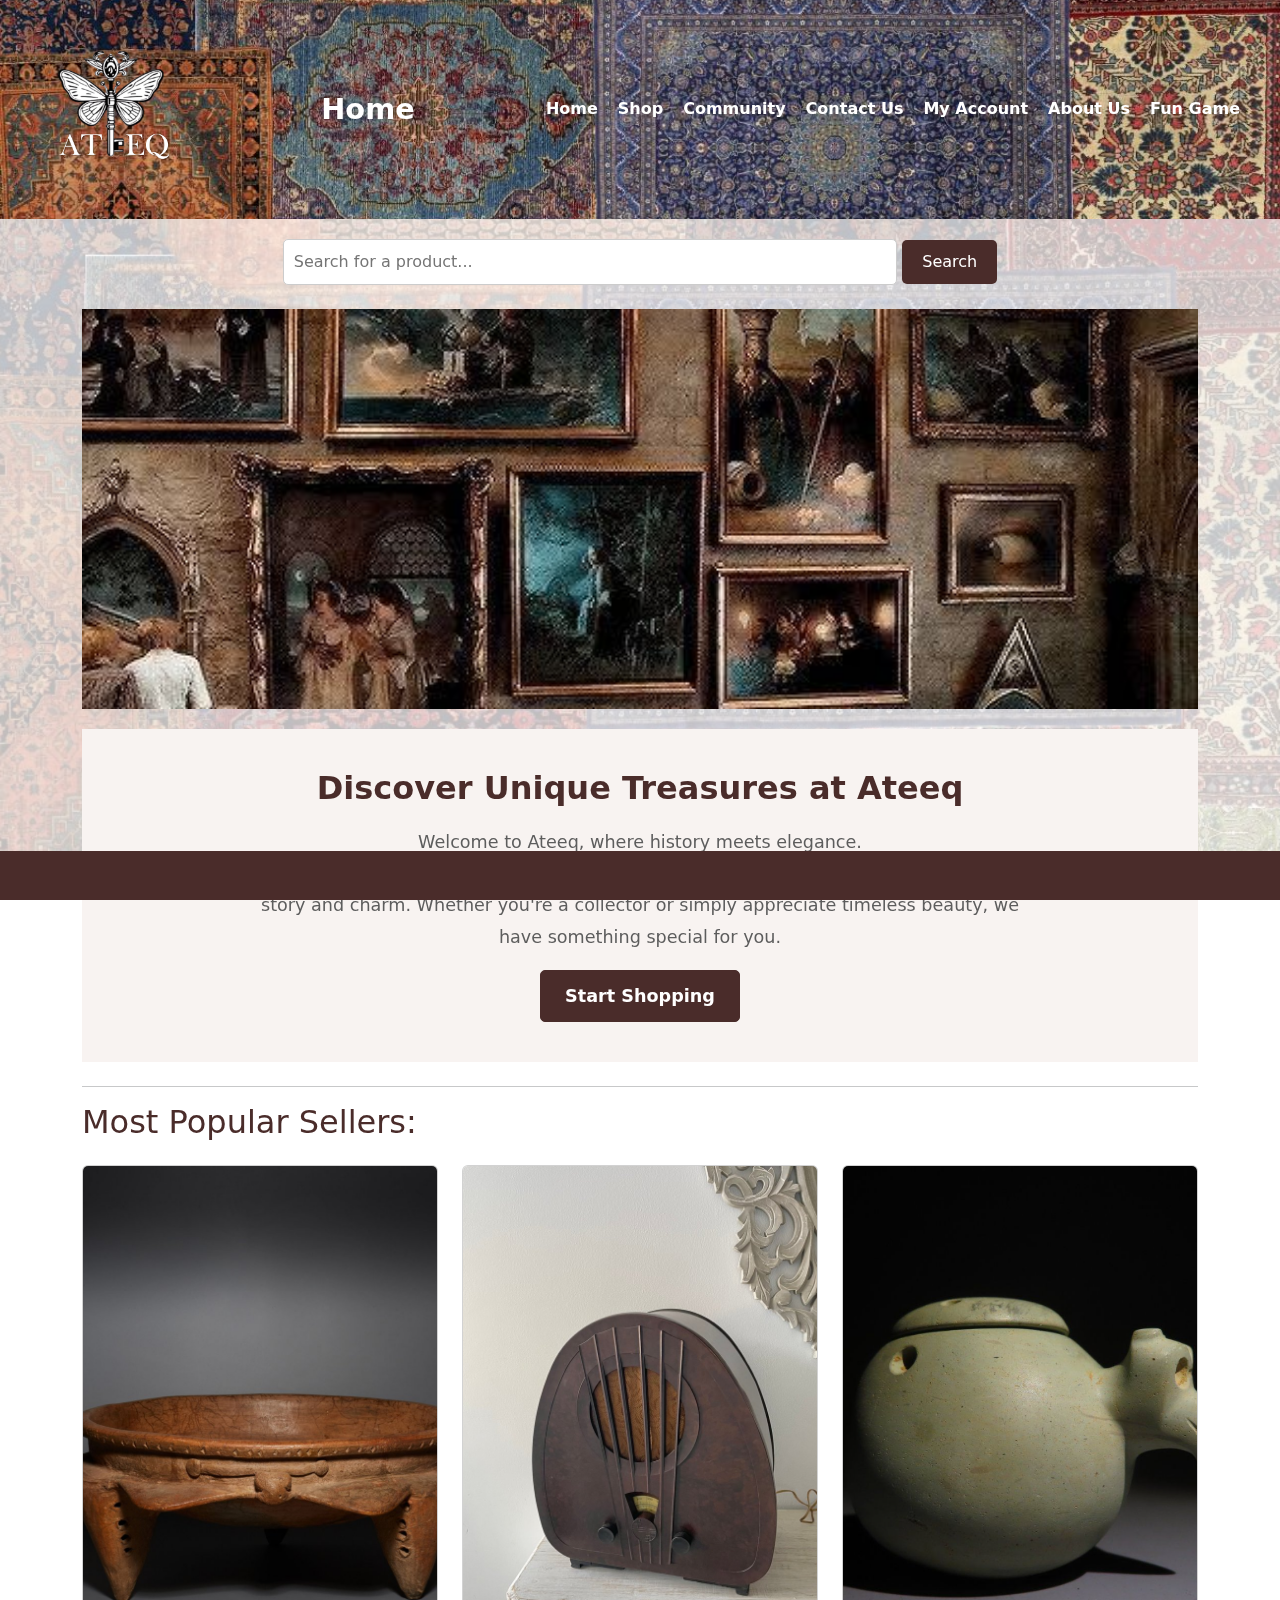
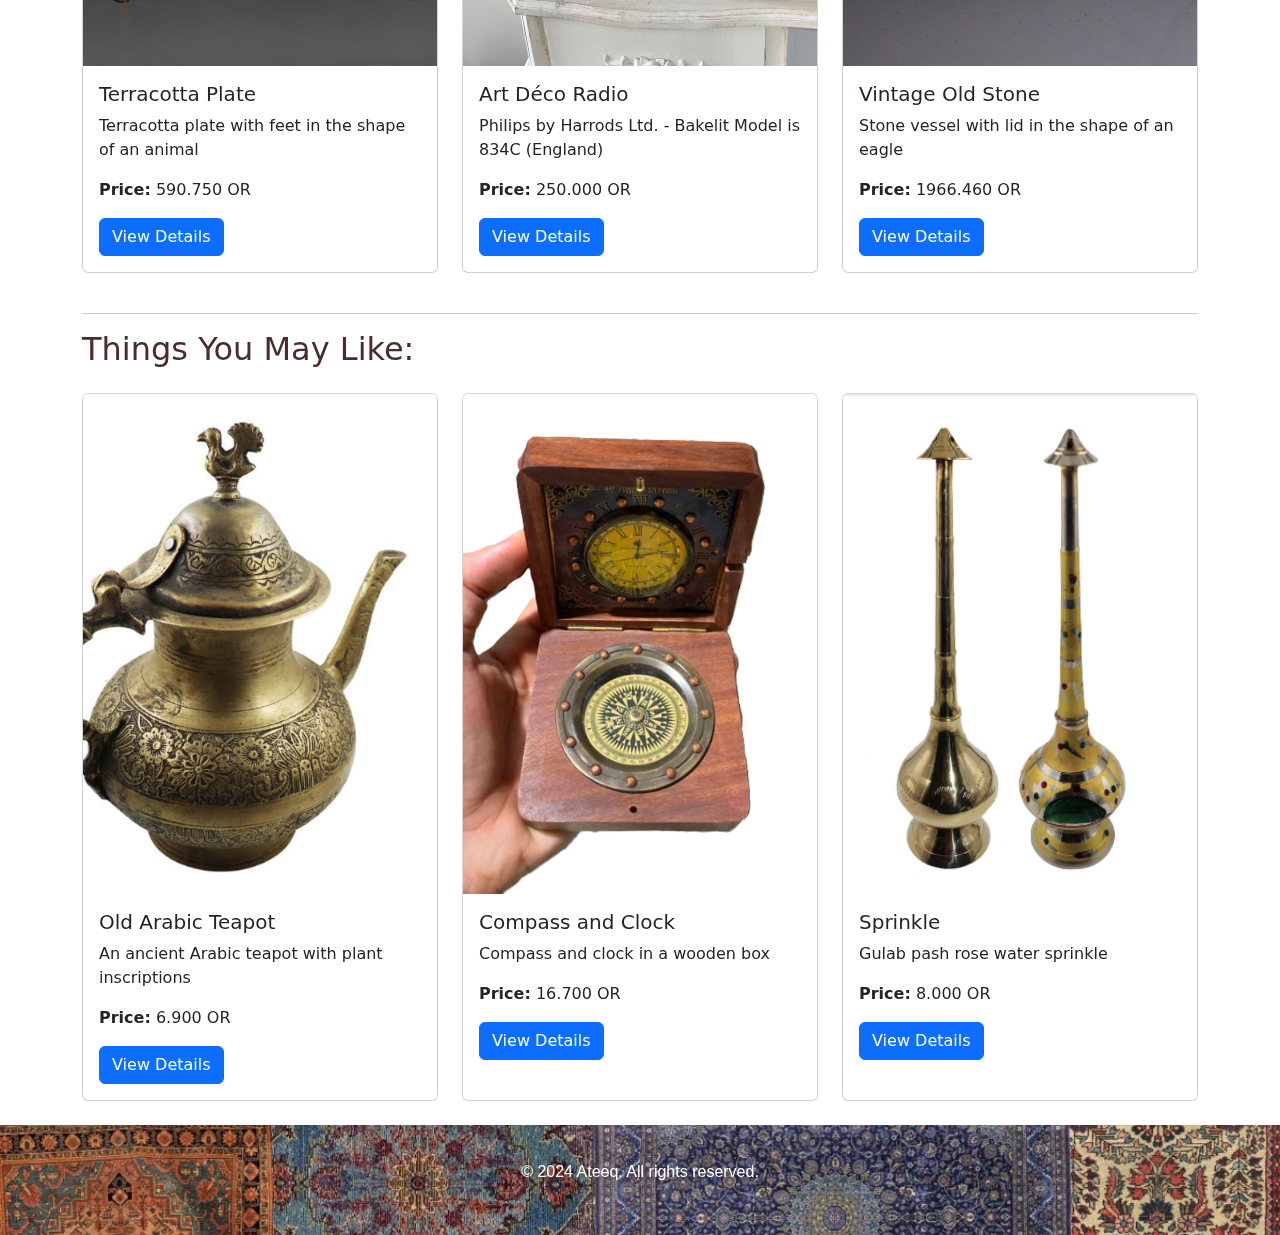
<file: index.html>
<!DOCTYPE html>
<html lang="en">
<head>
    <meta charset="UTF-8">
    <meta name="viewport" content="width=device-width, initial-scale=1.0">
    <title>Home</title>
    <link rel="stylesheet" href="theme.css"> 
    <link href="https://cdn.jsdelivr.net/npm/bootstrap@5.3.0/dist/css/bootstrap.min.css" rel="stylesheet">
    <style>
        .card-img-top {
            width: 100%;             
            height: 500px;           
            object-fit: cover;        
        }

        /* Scrolling banner style */
        .text-banner {
            background-color: #4a2c2a;
            color: white;
            font-size: 1.2em;
            padding: 10px 0;
            overflow: hidden;
            white-space: nowrap;
            position: fixed;
            bottom: 0;
            width: 100%;
            
        }

        .text-banner span {
            display: inline-block;
            padding-left: 100%;
            animation: scroll-text 25s linear infinite;
        }

        @keyframes scroll-text {
            0% {
                transform: translateX(100%);
            }
            100% {
                transform: translateX(-100%);
            }
        }

        /* Photo gallery styling */
        .photo-gallery {
            position:relative;
            width: 100%;
            height: 400px;
            margin-bottom: 20px;
            overflow: hidden;
        }

        .photo-gallery img {
            position: absolute;
            width: 100%;
            height: 100%;
            object-fit: cover;
            animation: fade 9s infinite;
        }

        @keyframes fade {
            0%, 100% {
                opacity: 1;
            }
            33.33%, 66.66% {
                opacity: 0;
            }
        }

        .photo-gallery img:nth-child(2) {
            animation-delay: 3s;
        }

        .photo-gallery img:nth-child(3) {
            animation-delay: 6s;
        }
        /* Search Bar Styling */
        .search-bar {
            margin: 20px auto;
            width: 80%;
            text-align: center;
        }

        .search-bar input {
            padding: 10px;
            width: 60%;
            border-radius: 5px;
            border: 1px solid #ccc;
            font-size: 16px;
        }

        .search-bar button {
            padding: 10px 20px;
            background-color: #4a2c2a;
            color: white;
            border: none;
            border-radius: 5px;
            font-size: 16px;
            cursor: pointer;
        }

        .search-bar button:hover {
            background-color: #3a1f1b;
        }

       
    </style>
</head>
<body>
    <header>
        <div class="header-container">
            <img src="Picture1.png" alt="Ateeq Logo" class="logo">
            <h1>Home</h1>
            <nav>
                <ul>
                    <li><a href="index.html">Home</a></li>
                    <li><a href="shop.html">Shop</a></li>
                    <li><a href="community.html">Community</a></li>
                    <li><a href="contact(Questionnaire).html">Contact Us</a></li>
                    <li><a href="myaccount(calculation).html">My Account</a></li>
                    <li><a href="aboutUs.html">About Us</a></li>
                    <li><a href="fungame.html">Fun Game</a></li>
                </ul>
            </nav>
        </div>
    </header>
        <!-- Search Bar -->
        <div class="search-bar">
            <input type="text" id="searchInput" placeholder="Search for a product...">
            <button onclick="searchProduct()">Search</button>
        </div>

    <main class="container mt-4">
        <div class="photo-gallery">
            <img src="gallary1 (1).jpg" alt="Gallery Image 1">
            <img src="gallary1 (2).jpg" alt="Gallery Image 2">
            <img src="gallary1 (3).jpg" alt="Gallery Image 3">
        </div>

        <div class="introduction mb-4 mx-auto text-center">
            <h2>Discover Unique Treasures at Ateeq</h2>
            <p>Welcome to Ateeq, where history meets elegance.</p>
            <p>Explore our carefully curated selection of antique and vintage items, each with its own story and charm. Whether you're a collector or simply appreciate timeless beauty, we have something special for you.</p>
            <a href="shop.html" class="btn btn-primary mt-3">Start Shopping</a>
        </div>
        
        <hr/>

        <h2 class="mb-4" style="color: #4a2c2a">Most Popular Sellers: </h2>
        <div class="row">
          
            <div class="col-md-4 mb-4">
                <div class="card h-100">
                    <img src="p1.jpg" class="card-img-top" alt="Antique Item">
                    <div class="card-body">
                        <h5 class="card-title">Terracotta Plate</h5>
                        <p class="card-text">Terracotta plate with feet in the shape of an animal</p>
                        <p class="card-text"><strong>Price:</strong> 590.750 OR </p>
                        <a href="product1.html" class="btn btn-primary">View Details</a>
                    </div>
                </div>
            </div>
           
            <div class="col-md-4 mb-4">
                <div class="card h-100">
                    <img src="p2.jpg" class="card-img-top" alt="Antique Item">
                    <div class="card-body">
                        <h5 class="card-title">Art Déco Radio</h5>
                        <p class="card-text">Philips by Harrods Ltd. - Bakelit Model is 834C (England)</p>
                        <p class="card-text"><strong>Price:</strong> 250.000 OR </p>
                        <a href="product2.html" class="btn btn-primary">View Details</a>
                    </div>
                </div>
            </div>
            
            <div class="col-md-4 mb-4">
                <div class="card h-100">
                    <img src="P3.png" class="card-img-top" alt="Antique Item">
                    <div class="card-body">
                        <h5 class="card-title">Vintage Old Stone</h5>
                        <p class="card-text">Stone vessel with lid in the shape of an eagle</p>
                        <p class="card-text"><strong>Price:</strong> 1966.460 OR </p>
                        <a href="product3.html" class="btn btn-primary">View Details</a>
                    </div>
                </div>
            </div>
        </div>

        <hr/>
        
        <h2 class="mb-4" style="color: #4a2c2a">Things You May Like: </h2>
        <div class="row">
            
            <div class="col-md-4 mb-4">
                <div class="card h-100">
                    <img src="p4.png" class="card-img-top" alt="Antique Item">
                    <div class="card-body">
                        <h5 class="card-title">Old Arabic Teapot</h5>
                        <p class="card-text">An ancient Arabic teapot with plant inscriptions</p>
                        <p class="card-text"><strong>Price:</strong> 6.900 OR</p>
                        <a href="product4.html" class="btn btn-primary">View Details</a>
                    </div>
                </div>
            </div>
            
            <div class="col-md-4 mb-4">
                <div class="card h-100">
                    <img src="P5.png" class="card-img-top" alt="Antique Item">
                    <div class="card-body">
                        <h5 class="card-title">Compass and Clock</h5>
                        <p class="card-text">Compass and clock in a wooden box</p>
                        <p class="card-text"><strong>Price:</strong> 16.700 OR </p>
                        <a href="product5.html" class="btn btn-primary">View Details</a>
                    </div>
                </div>
            </div>
            
            <div class="col-md-4 mb-4">
                <div class="card h-100">
                    <img src="P6.png" class="card-img-top" alt="Antique Item">
                    <div class="card-body">
                        <h5 class="card-title">Sprinkle</h5>
                        <p class="card-text">Gulab pash rose water sprinkle</p>
                        <p class="card-text"><strong>Price:</strong> 8.000 OR</p>
                        <a href="product6.html" class="btn btn-primary">View Details</a>
                    </div>
                </div>
            </div>
        </div>
    </main>

    <footer>
        <p>&copy; 2024 Ateeq. All rights reserved.</p>
    </footer>

    <!-- scrolling banner -->
    <div class="text-banner">
        <span id="bannerText"></span>
    </div>
    <script>
    // searchproduct function that handle the searching for product pages 
    function searchProduct() {
    // take the search term entered by the user and cut the spaces and convert to lowercase letters
    const searchTerm = document.getElementById('searchInput').value.trim().toLowerCase();

    // to debug the search term logs to the console
    console.log("Searching for: ", searchTerm);

    // variable that store the URL of product page based on the search term
    let productPage = "";

    // check if the search term matches any known product 
    if (searchTerm === "Terracotta Plate" || searchTerm === "terracotta plate") {
        productPage = "product1.html"; // move to product page for Terracotta Plate
    } else if (searchTerm === "Art Déco Radio" || searchTerm === "art déco radio") {
        productPage = "product2.html"; // move to product page for Art Déco Radio
    } else if (searchTerm === "Vintage Old Stone" || searchTerm === "vintage old stone") {
        productPage = "product3.html"; // move to product page for Vintage Old Stone
    } else if (searchTerm === "Old Arabic Teapo" || searchTerm === "old arabic teapot") {
        productPage = "product4.html"; // move to product page for Old Arabic Teapot
    } else if (searchTerm === "Compass and Clock" || searchTerm === "compass and clock" || searchTerm === "Compass" ||searchTerm === "clock"|| searchTerm === "compass" ||searchTerm === "Clock") {
        productPage = "product5.html"; // move to product page for Compass and Clock
    } else if (searchTerm === "Gulab Sprinkle" || searchTerm === "gulab sprinkle"|| searchTerm === "sprinkle"|| searchTerm === "Sprinkle") {
        productPage = "product6.html"; // move to product page for Gulab Sprinkle
    } else if (searchTerm === "Frame" || searchTerm === "frame") {
        productPage = "product7.html"; // move to product page for Frame
    }

    // if a product page is found, the user is brought to the product page
    if (productPage !== "") {
        window.location.href = productPage; 
    } else {
        // if no match is found, show an alert to the user 
        alert("Product not found. Please check the name and try again.");
    }
}

    // update banner with the current date and time
    const bannerText = document.getElementById('bannerText');

    // updateBanner function to update the banner text every second with current time/date 
    function updateBanner() {
    const now = new Date(); // get current date and time
    const date = now.toLocaleDateString(); // for date in local format
    const time = now.toLocaleTimeString(); // for time in local format

    // pdate the banner text content with the message with the current date and time
    bannerText.textContent = "Welcome To The Ateeq Store Website! Where History Meets Elegance, Today is " + date + ", and the Time is " + time;
}

    // set an interval to update the banner every second (1000 milliseconds)
    setInterval(updateBanner, 1000);

    // call the updateBanner function that display the current date and time when first page loads
    updateBanner();

    </script>
</body>
</html>
</file>
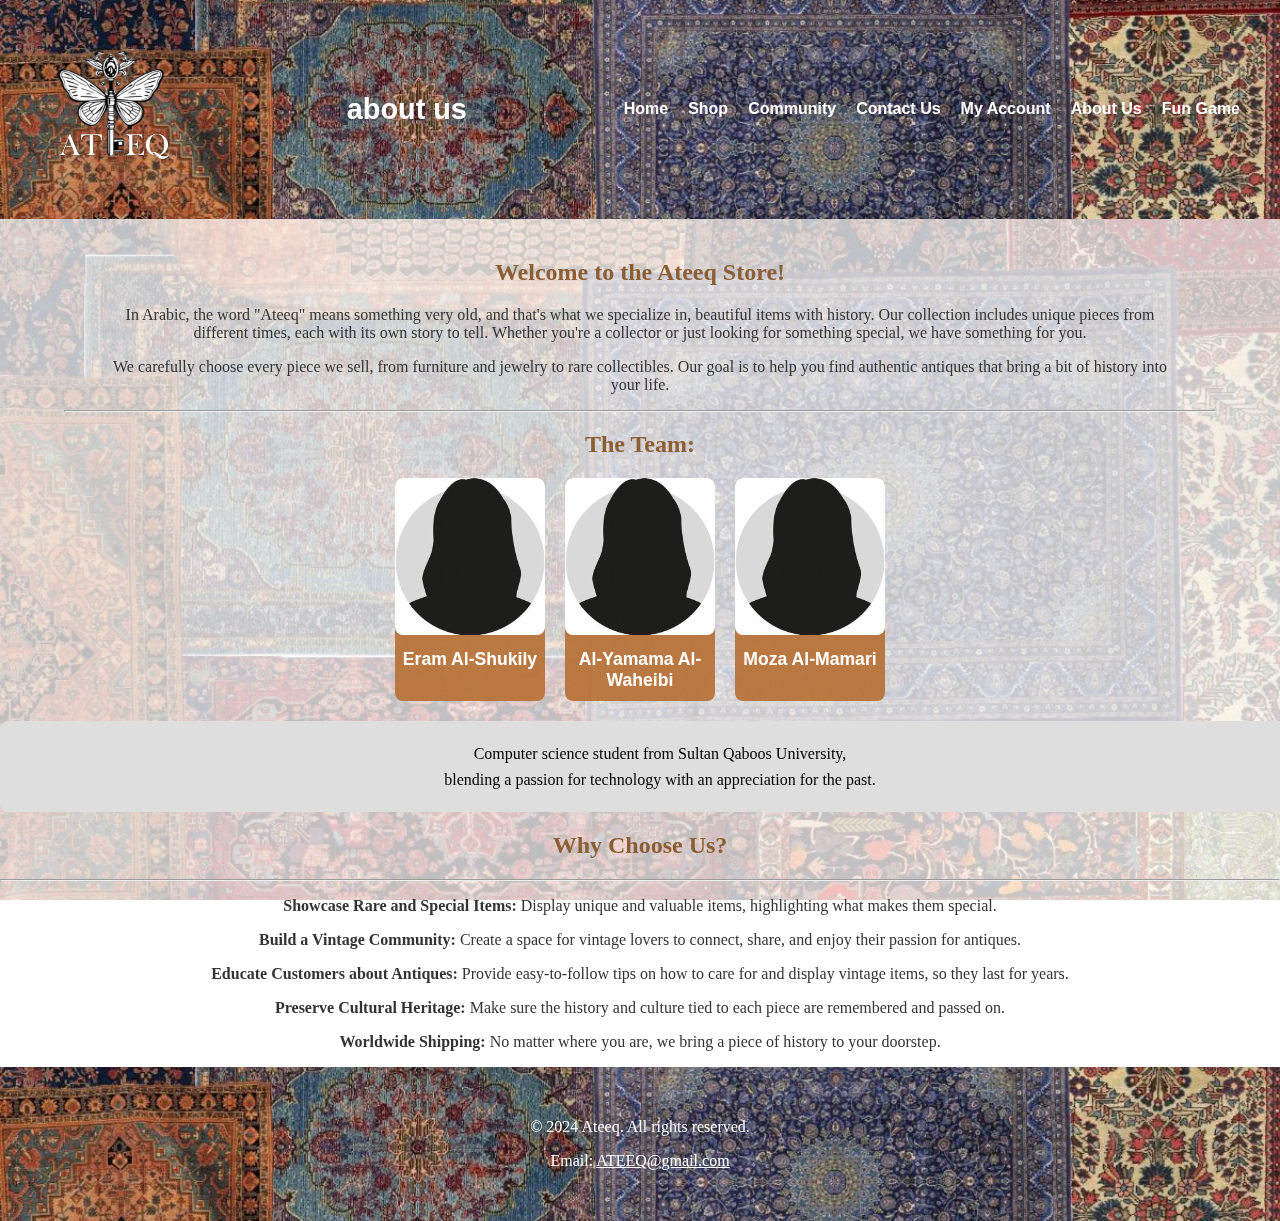
<file: aboutUs.html>
<!DOCTYPE html>
<html lang="en">
<head>
    <meta charset="UTF-8">
    <meta name="viewport" content="width=device-width, initial-scale=1.0">
    <title>About Us</title>
    <link rel="stylesheet" href="theme.css">
    <link rel="stylesheet" href="styles.css">
    <header>
        <div class="header-container">
            <img src="Picture1.png" alt="Ateeq Logo" class="logo">
            <h1>about us</h1>
            <nav>
                <ul>
                    <li><a href="index.html">Home</a></li>
                    <li><a href="shop.html">Shop</a></li>
                    <li><a href="community.html">Community</a></li>
                    <li><a href="contact(Questionnaire).html">Contact Us</a></li>
                    <li><a href="myaccount(calculation).html">My Account</a></li>
                    <li><a href="aboutUs.html">About Us</a></li>
                    <li><a href="fungame.html">Fun Game</a></li>
                </ul>
            </nav>
        </div>
    </header>
    
</head>
<body>
   
    <!--container-->
    <main class="container">
        <!-- Welcome section -->
        <section>
            <h2>Welcome to the Ateeq Store!</h2>
            <blockquote>
            <p>In Arabic, the word "Ateeq" means something very old, and that's what we specialize in, beautiful items with history. Our collection includes unique pieces from different times, each with its own story to tell. Whether you're a collector or just looking for something special, we have something for you.</p>
            <p>We carefully choose every piece we sell, from furniture and jewelry to rare collectibles. Our goal is to help you find authentic antiques that bring a bit of history into your life.</p>
        </blockquote>
        </section>
        <hr/>
        <!-- team member section -->
        <section>
            <h2>The Team:</h2>
            <div class="team-container">
                <div class="card bg-primary">
                    <img class="card-img-top" src="OIP.jpg" alt="Eram Al-Shukily's image">
                    <div class="card-body">
                        <h4 class="card-title">Eram Al-Shukily</h4>
                    </div>
                </div>
                <div class="card bg-primary">
                    <img class="card-img-top" src="OIP.jpg" alt="Al-Yamama Al-Waheibi's image">
                    <div class="card-body">
                        <h4 class="card-title">Al-Yamama Al-Waheibi</h4>
                    </div>
                </div>
                <div class="card bg-primary">
                    <img class="card-img-top" src="OIP.jpg" alt="Moza Al-Mamari's image">
                    <div class="card-body">
                        <h4 class="card-title">Moza Al-Mamari</h4>
                    </div>
                </div>
            </div>
        </section>
    </main>
    <!-- information section -->
    <div class="container-fluid info-container">
        <p>
            Computer science student from Sultan Qaboos University,<br>
            blending a passion for technology with an appreciation for the past.
        </p>
    </div>    

    <h2>Why Choose Us?</h2>
    <hr/>
    <blockquote>
            <p><strong>Showcase Rare and Special Items:</strong> Display unique and valuable items, highlighting what makes them special.</p>
            <p><strong>Build a Vintage Community:</strong> Create a space for vintage lovers to connect, share, and enjoy their passion for antiques.</p>
            <p><strong>Educate Customers about Antiques:</strong> Provide easy-to-follow tips on how to care for and display vintage items, so they last for years.</p>
            <p><strong>Preserve Cultural Heritage:</strong> Make sure the history and culture tied to each piece are remembered and passed on.</p>
            <p><strong>Worldwide Shipping:</strong> No matter where you are, we bring a piece of history to your doorstep.</p>
        </blockquote>
   
        <footer>
            <p>&copy; 2024 Ateeq. All rights reserved.</p>
            <p>Email: <a href="mailto:ATEEQ@gmail.com">ATEEQ@gmail.com</a></p>
        </footer>
    </body>
    </html>
</file>
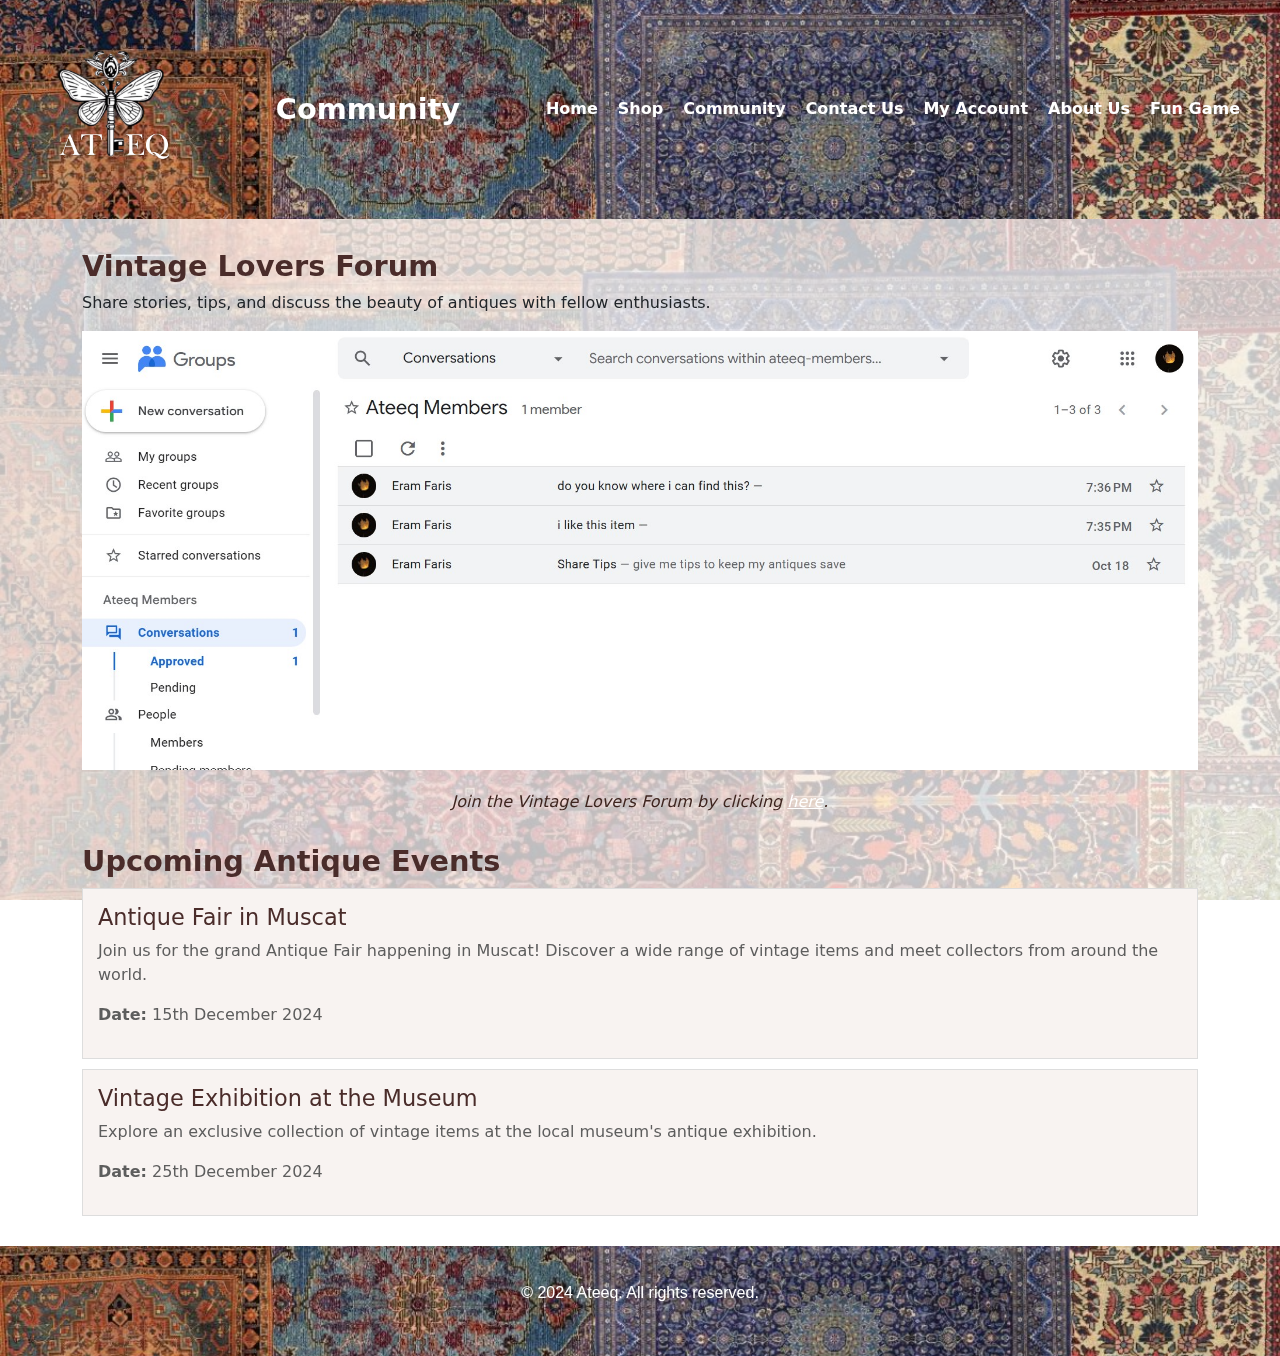
<file: community.html>
<!DOCTYPE html>
<html lang="en">
<head>
    <meta charset="UTF-8">
    <meta name="viewport" content="width=device-width, initial-scale=1.0">
    <title>Community - Ateeq</title>
    <link rel="stylesheet" href="theme.css"> 
    <link href="https://cdn.jsdelivr.net/npm/bootstrap@5.3.0/dist/css/bootstrap.min.css" rel="stylesheet"> 
    <header>
        <div class="header-container">
            <img src="Picture1.png" alt="Ateeq Logo" class="logo">
            <h1>Community</h1>
            <nav>
                <ul>
                    <li><a href="index.html">Home</a></li>
                    <li><a href="shop.html">Shop</a></li>
                    <li><a href="community.html">Community</a></li>
                    <li><a href="contact(Questionnaire).html">Contact Us</a></li>
                    <li><a href="myaccount(calculation).html">My Account</a></li>
                    <li><a href="aboutUs.html">About Us</a></li>
                    <li><a href="fungame.html">Fun Game</a></li>
                </ul>
            </nav>
        </div>
    </header>    
    <style>
        .community-image {
            width: 100%;
            height: auto; 
            max-height: 600px; 
        }
        
        .content-section {
            margin: 30px 0;
        }
        
        .section-title {
            color: #4a2c2a;
            font-size: 1.8em;
            font-weight: bold;
        }
        
        .event-card {
            background-color: #f8f3f1;
            border: 1px solid #ddd;
            padding: 15px;
            margin: 10px 0;
        }
        
        .event-card h5 {
            font-size: 1.4em;
            color: #4a2c2a;
        }
        
        .event-card p {
            color: #5d5d5d;
        }
        
        #d {
            font-style: italic;
            color:#3e251f;
            text-align: center;
            margin-top: 20px;
        }
    </style>
</head>
<body>



<main class="container mt-4">
    <div class="content-section">
        <h2 class="section-title">Vintage Lovers Forum</h2>
        <p>Share stories, tips, and discuss the beauty of antiques with fellow enthusiasts.</p>
        <img src="community.jpg" alt="Vintage Lovers Forum" class="community-image">
        <p id="d">Join the Vintage Lovers Forum by clicking <a href="https://groups.google.com/u/1/g/ateeq-members" target="_blank">here</a>.</p>
    </div>


    <div class="content-section">
        <h2 class="section-title">Upcoming Antique Events</h2>
        <div class="event-card">
            <h5>Antique Fair in Muscat</h5>
            <p>Join us for the grand Antique Fair happening in Muscat! Discover a wide range of vintage items and meet collectors from around the world.</p>
            <p><strong>Date:</strong> 15th December 2024</p>
        </div>
        <div class="event-card">
            <h5>Vintage Exhibition at the Museum</h5>
            <p>Explore an exclusive collection of vintage items at the local museum's antique exhibition.</p>
            <p><strong>Date:</strong> 25th December 2024</p>
        </div>
    </div>

</main>

<footer>
    <p>&copy; 2024 Ateeq. All rights reserved.</p>
</footer>

</body>
</html>
</file>
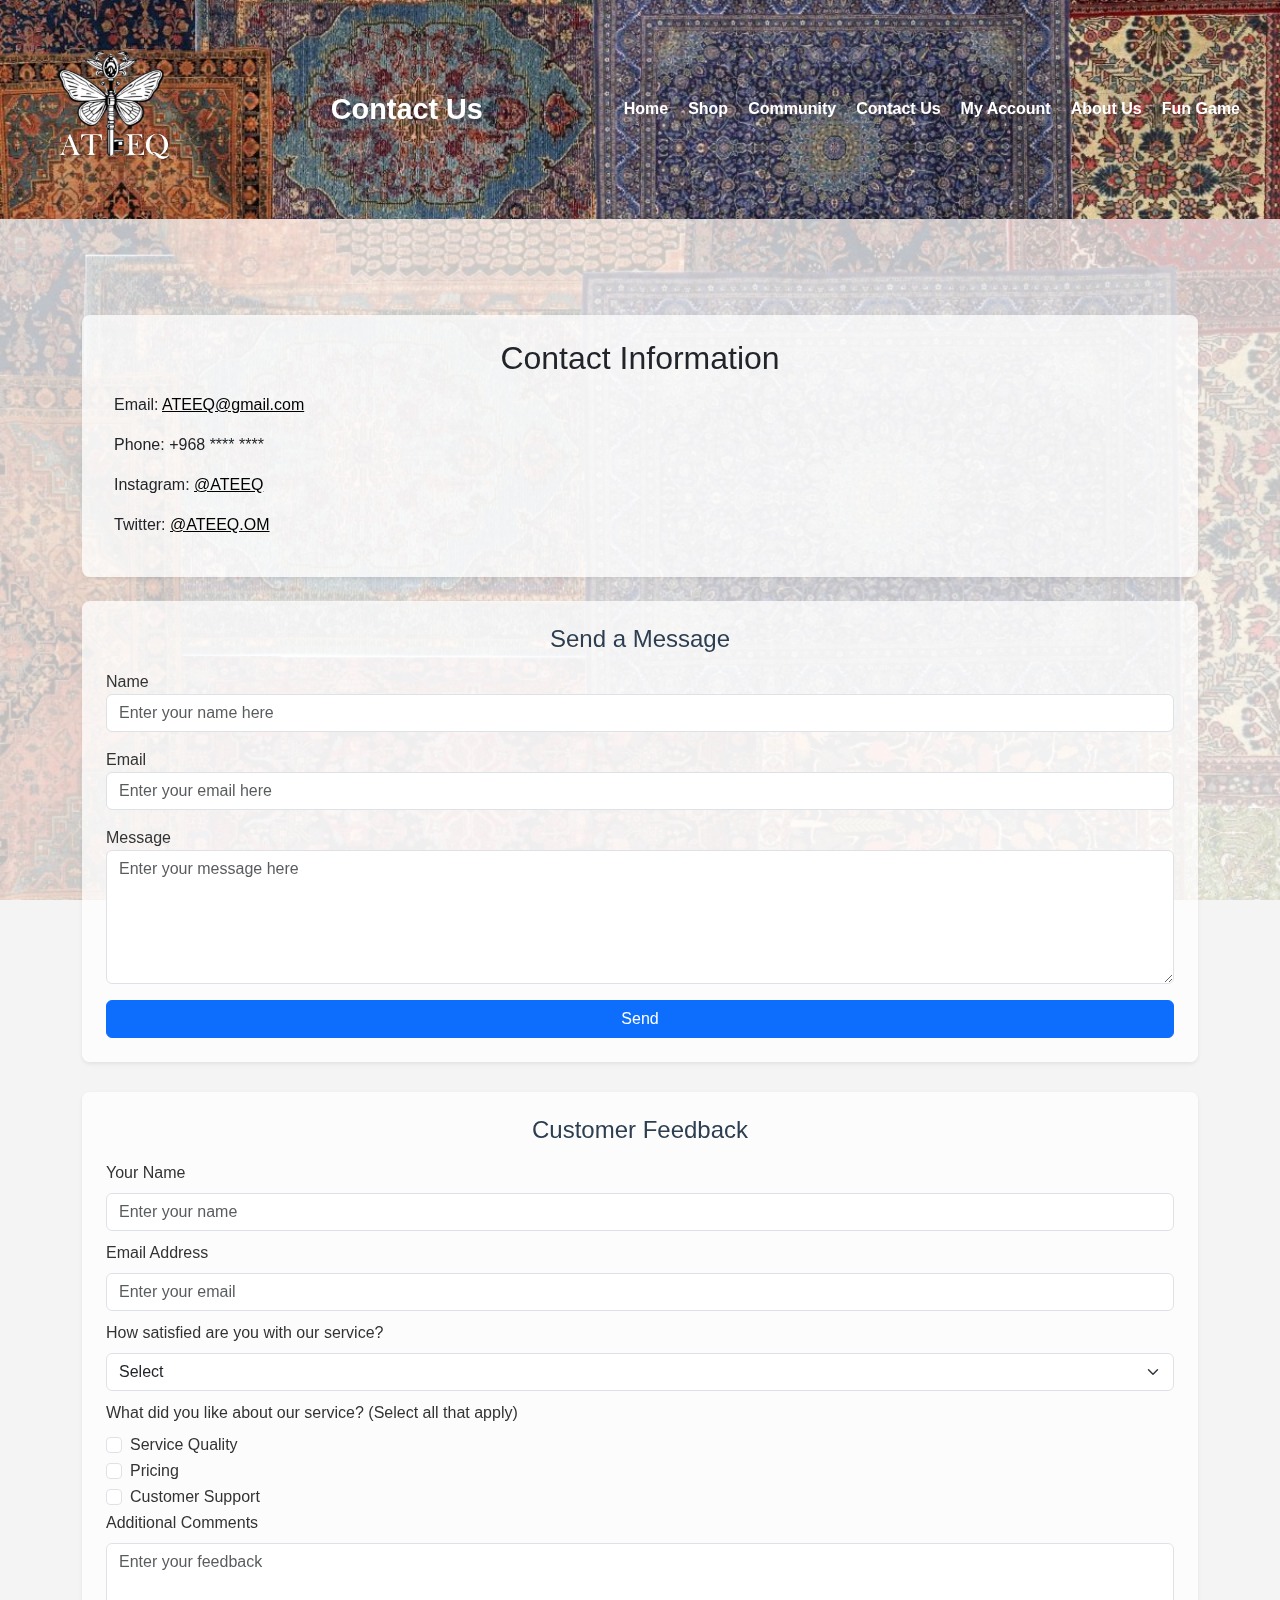
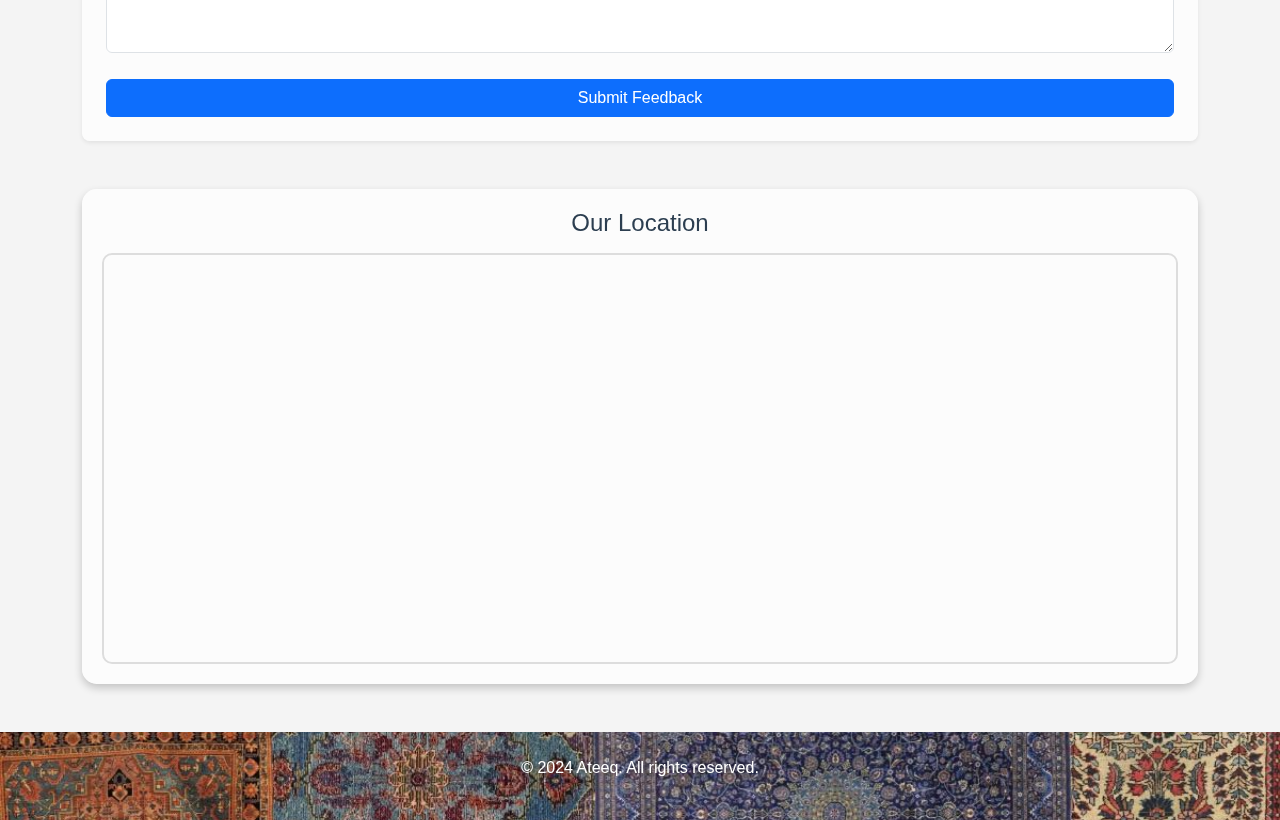
<file: contact(Questionnaire).html>
<!DOCTYPE html>
<html lang="en">
<head>
    <meta charset="UTF-8">
    <meta name="viewport" content="width=device-width, initial-scale=1.0">
    <title>Contact Us</title>
    <link rel="stylesheet" href="theme.css">
    <link href="https://cdn.jsdelivr.net/npm/bootstrap@5.3.0/dist/css/bootstrap.min.css" rel="stylesheet">
    <style>
        body {
            font-family: Arial, sans-serif;
            background-color: #f4f4f4;
        }

        .map-section, .feedback-section, .message-box {
            background-color: rgba(255, 255, 255, 0.75);
            padding: 20px;
            border-radius: 15px;
            box-shadow: 0 4px 8px rgba(0, 0, 0, 0.2);
            font-family: Arial, sans-serif;
            color: #333;
            margin-bottom: 30px;
        }

        .map-section h3, .feedback-section h3, .message-box h3 {
            font-size: 1.5rem;
            color: #2c3e50;
            margin-bottom: 15px;
        }

        .form-control, .form-check-input, .form-select {
            margin-bottom: 10px;
        }

        .map-container {
            border: 2px solid #ddd;
            border-radius: 10px;
            overflow: hidden;
        }

        p a {
            color: black;
        }
    </style>
    <header>
        <div class="header-container">
            <img src="Picture1.png" alt="Ateeq Logo" class="logo">
            <h1>Contact Us</h1>
            <nav>
                <ul>
                    <li><a href="index.html">Home</a></li>
                    <li><a href="shop.html">Shop</a></li>
                    <li><a href="community.html">Community</a></li>
                    <li><a href="contact(Questionnaire).html">Contact Us</a></li>
                    <li><a href="myaccount(calculation).html">My Account</a></li>
                    <li><a href="aboutUs.html">About Us</a></li>
                    <li><a href="fungame.html">Fun Game</a></li>
                </ul>
            </nav>
        </div>
    </header>
</head>
<body>
    <!-- big container -->
    <div class="container mt-5 pt-5">
        <!-- section of contact information  -->
        <div class="contact-info mb-4 p-4 bg-white bg-opacity-75 rounded-3 shadow-sm">
            <h2 class="text-center mb-3">Contact Information</h2>
            <p><i class="fas fa-envelope me-2"></i> Email: <a href="mailto:ATEEQ@gmail.com">ATEEQ@gmail.com</a></p>
            <p><i class="fas fa-phone me-2"></i> Phone: +968 **** ****</p>
            <p><i class="fab fa-instagram me-2"></i> Instagram: <a href="#">@ATEEQ</a></p>
            <p><i class="fab fa-twitter me-2"></i> Twitter: <a href="#">@ATEEQ.OM</a></p>
        </div>

        <!-- section of the message box  -->
        <div class="message-box p-4 bg-white bg-opacity-75 rounded-3 shadow-sm">
            <h3 class="text-center mb-3">Send a Message</h3>
            <form>
                <label for="name">Name</label>
                <input type="text" id="name" name="name" placeholder="Enter your name here" class="form-control mb-3">

                <label for="email">Email</label>
                <input type="email" id="email" name="email" placeholder="Enter your email here" class="form-control mb-3">

                <label for="message">Message</label>
                <textarea id="message" name="message" rows="5" placeholder="Enter your message here" class="form-control mb-3"></textarea>

                <button type="submit" class="btn btn-primary w-100">Send</button>
            </form>
        </div>

        <!-- section of feedback -->
        <div class="feedback-section p-4 bg-white bg-opacity-75 rounded-3 shadow-sm">
            <h3 class="text-center mb-3">Customer Feedback</h3>
            <form id="feedbackForm" onsubmit="return validateFeedbackForm();">
                <!-- to add the neme -->
                <label for="feedbackName" class="form-label">Your Name</label>
                <input type="text" id="feedbackName" name="feedbackName" placeholder="Enter your name" class="form-control">

                <!-- to add email -->
                <label for="feedbackEmail" class="form-label">Email Address</label>
                <input type="email" id="feedbackEmail" name="feedbackEmail" placeholder="Enter your email" class="form-control">

                <!-- to chick the satisfaction -->
                <label for="satisfaction" class="form-label">How satisfied are you with our service?</label>
                <select id="satisfaction" name="satisfaction" class="form-select">
                    <option value="">Select</option>
                    <option value="Very Satisfied">Very Satisfied</option>
                    <option value="Satisfied">Satisfied</option>
                    <option value="Neutral">Neutral</option>
                    <option value="Dissatisfied">Dissatisfied</option>
                    <option value="Very Dissatisfied">Very Dissatisfied</option>
                </select>

                <!-- checkboxs -->
                <label class="form-label">What did you like about our service? (Select all that apply)</label>
                <div class="form-check">
                    <input type="checkbox" id="serviceQuality" name="serviceQuality" class="form-check-input">
                    <label for="serviceQuality" class="form-check-label">Service Quality</label>
                </div>
                <div class="form-check">
                    <input type="checkbox" id="pricing" name="pricing" class="form-check-input">
                    <label for="pricing" class="form-check-label">Pricing</label>
                </div>
                <div class="form-check">
                    <input type="checkbox" id="support" name="support" class="form-check-input">
                    <label for="support" class="form-check-label">Customer Support</label>
                </div>

                <!-- to get feedback messages -->
                <label for="feedbackMessage" class="form-label">Additional Comments</label>
                <textarea id="feedbackMessage" name="feedbackMessage" rows="4" placeholder="Enter your feedback" class="form-control"></textarea>

                <button type="submit" class="btn btn-primary w-100 mt-3">Submit Feedback</button>
            </form>
        </div>

        <!-- map section -->
        <div class="map-section mt-5">
            <h3 class="text-center mb-3">Our Location</h3>
            <div class="map-container">
                <iframe 
                    src="https://www.google.com/maps/embed?pb=!1m18!1m12!1m3!1d3623.1654574649197!2d58.17808627505484!3d23.591423472647826!2m3!1f0!2f0!3f0!3m2!1i1024!2i768!4f13.1!3m3!1m2!1s0x3e8dbd9ff7e85c73%3A0xa800f2bf9532878f!2z2LTYsdmD2Kkg2KfZhNi02YjYp9mGINin2YTYudin2YbYp9iqINin2YTYsdiv2YTZiNmH!5e0!3m2!1sen!2som!4v1699123456789!5m2!1sen!2som" 
                    width="100%" 
                    height="400" 
                    style="border:0;" 
                    allowfullscreen="" 
                    loading="lazy" 
                    referrerpolicy="no-referrer-when-downgrade">
                </iframe>
            </div>
        </div>
    </div>

    <footer class="text-center mt-5 py-4">
        <p>&copy; 2024 Ateeq. All rights reserved.</p>
    </footer>

    <script>
        // validefeedbackfrom function for validation Feedback 
        function validateFeedbackForm() {
            // validate name length by getint the name from input field and remove  spaces
            const name = document.getElementById('feedbackName').value.trim(); 
            if (name.length < 3) { // check if the name is <3 characters long
                alert("Name must be at least 3 characters long."); // if not, show an alert
                return false; // no submission
            }
    
            // validate email format by Geting the value of the email and remove spaces
            const email = document.getElementById('feedbackEmail').value.trim(); 
            const emailPattern = /^[^\s@]+@[^\s@]+\.[^\s@]+$/; // expression pattern that to match a valid email address format
            if (!emailPattern.test(email)) { // check if the email matches the pattern
                alert("Please enter a valid email address."); // if not, show an alert
                return false; // no submission
            }
    
            // validate satisfaction selection geting the selected value from the satisfaction dropdown
            const satisfaction = document.getElementById('satisfaction').value; 
            if (satisfaction === "") { // check if a selection is made
                alert("Please select your satisfaction level."); // if no selection is made, show an alert
                return false; // no submission
            }
    
            // if all validations is pass
            alert("Thank you for your feedback!"); // show a thank you message
            return true; // submitte the form
        }
    </script>    
</body>
</html>
</file>
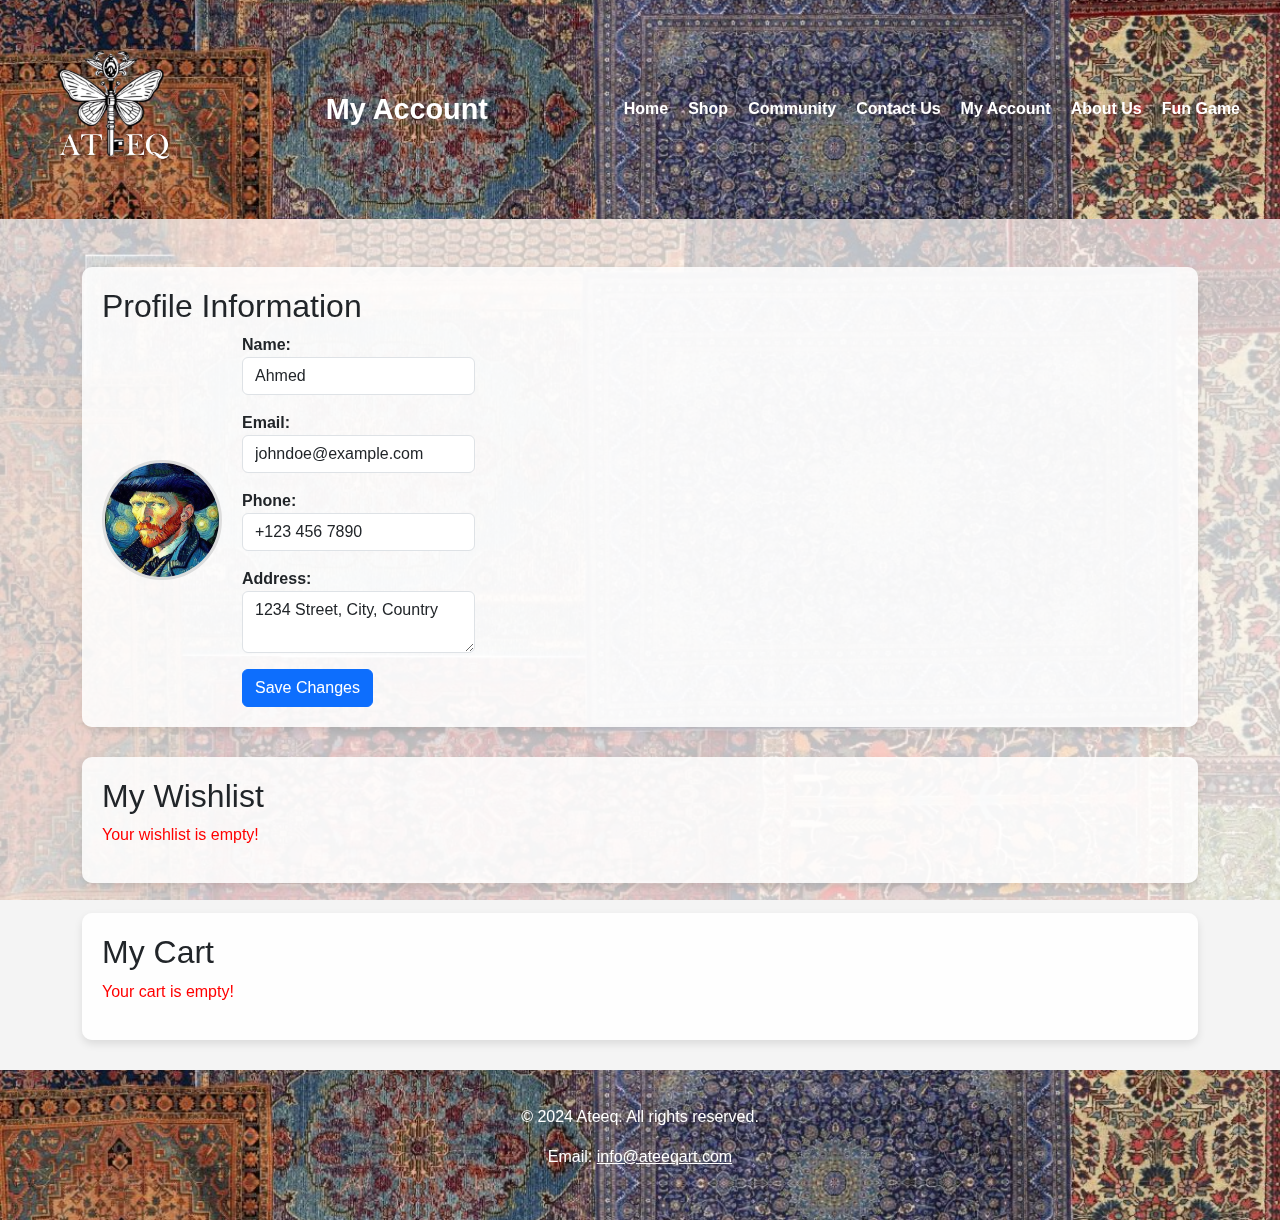
<file: myaccount(calculation).html>
<!DOCTYPE html>
<html lang="en">
<head>
    <meta charset="UTF-8">
    <meta name="viewport" content="width=device-width, initial-scale=1.0">
    <title>My Account</title>
    <link rel="stylesheet" href="theme.css">
    <link href="https://cdn.jsdelivr.net/npm/bootstrap@5.3.0-alpha1/dist/css/bootstrap.min.css" rel="stylesheet">
    <style>
        body {
            font-family: Arial, sans-serif;
            background-color: #f4f4f4;
        }

        .section {
            background-color: rgba(255, 255, 255, 0.85); 
            border-radius: 10px;
            box-shadow: 0 4px 8px rgba(0, 0, 0, 0.1);
            margin-bottom: 30px;
            padding: 20px;
            transition: box-shadow 0.3s ease-in-out;
        }

        .section:hover {
            box-shadow: 0 8px 16px rgba(0, 0, 0, 0.2);
        }

        .profile-info {
            display: flex;
            gap: 20px;
            align-items: center;
        }

        .profile-info img {
            width: 120px;
            height: 120px;
            border-radius: 50%;
            border: 3px solid #ddd;
            object-fit: cover;
            transition: transform 0.3s ease;
        }

        .wishlist-item {
            padding: 15px;
            background-color: rgba(255, 255, 255, 0.9);
            border-radius: 8px;
            text-align: center;
            box-shadow: 0 4px 6px rgba(0, 0, 0, 0.1);
            margin-bottom: 15px;
            position: relative;
        }

        .wishlist-item img {
            width: auto;
            height: 300px;
            border-radius: 5px;
            margin-bottom: 10px;
        }

        .wishlist-item h5 {
            font-size: 18px;
            font-weight: bold;
            color: #4a2c2a;
        }

        .wishlist-item button {
            position: absolute;
            top: 10px;
            right: 10px;
            background-color: #dc3545;
            color: white;
            border: none;
            padding: 5px 10px;
            border-radius: 5px;
            cursor: pointer;
        }

        .wishlist-item button:hover {
            background-color: #c82333;
        }

        .cart-item {
            display: flex;
            align-items: center;
            gap: 15px;
            margin-bottom: 15px;
            border-bottom: 1px solid #ddd;
            padding-bottom: 15px;
        }

        .cart-item img {
            width: 100px;
            height: auto;
            border-radius: 5px;
        }

        .cart-total {
            font-size: 18px;
            font-weight: bold;
            margin-top: 20px;
        }

        .discount-section {
            margin-top: 20px;
        }

        .checkout-btn {
            margin-top: 20px;
            display: block;
            width: 100%;
            font-size: 18px;
        }
    </style>
</head>
<body>

    <header>
        <div class="header-container">
            <img src="Picture1.png" alt="Ateeq Logo" class="logo">
            <h1>My Account</h1>
            <nav>
                <ul>
                    <li><a href="index.html">Home</a></li>
                    <li><a href="shop.html">Shop</a></li>
                    <li><a href="community.html">Community</a></li>
                    <li><a href="contact(Questionnaire).html">Contact Us</a></li>
                    <li><a href="myaccount(calculation).html">My Account</a></li>
                    <li><a href="aboutUs.html">About Us</a></li>
                    <li><a href="fungame.html">Fun Game</a></li>
                </ul>
            </nav>
        </div>
    </header>

    <div class="container mt-5">
        <!-- section for profile information  -->
        <div class="section">
            <h2><i class="fas fa-user-circle"></i> Profile Information</h2>
            <form id="profile-form" class="horizontal-form">
                <div class="profile-info">
                    <img src="profile.jpg" alt="Profile Picture" id="profile-pic">
                    <div class="details">
                        <div class="form-group">
                            <label for="name"><strong>Name:</strong></label>
                            <input type="text" id="name" name="name" value="Ahmed" class="form-control">
                        </div>
                        <div class="form-group mt-3">
                            <label for="email"><strong>Email:</strong></label>
                            <input type="email" id="email" name="email" value="johndoe@example.com" class="form-control">
                        </div>
                        <div class="form-group mt-3">
                            <label for="phone"><strong>Phone:</strong></label>
                            <input type="tel" id="phone" name="phone" value="+123 456 7890" class="form-control">
                        </div>
                        <div class="form-group mt-3">
                            <label for="address"><strong>Address:</strong></label>
                            <textarea id="address" name="address" class="form-control">1234 Street, City, Country</textarea>
                        </div>
                        <button type="button" class="btn btn-primary mt-3" onclick="saveProfile()">Save Changes</button>
                    </div>
                </div>
            </form>
        </div>

        <!-- wishlist section -->
        <div class="section">
            <h2><i class="fas fa-heart"></i> My Wishlist</h2>
            <div class="row wishlist" id="wishlist">
                <!-- wishlist items will be dynamically added -->
            </div>
        </div>

        <!-- shopping cart section -->
        <div class="section">
            <h2><i class="fas fa-shopping-cart"></i> My Cart</h2>
            <div id="cartItems">
                <!-- cart items will be dynamically added -->
            </div>
            <div id="cartSummary" style="display: none;" class="mt-4">
                <h4 class="text-center mb-3">Invoice Summary</h4>
                <table class="table table-bordered text-center">
                    <thead class="table-light">
                        <tr>
                            <th>Item</th>
                            <th>Amount (OR)</th>
                        </tr>
                    </thead>
                    <tbody>
                        <tr>
                            <td><strong>Subtotal</strong></td>
                            <td><span id="subtotalPrice">0.00</span></td>
                        </tr>
                        <tr>
                            <td><strong>Tax (5%)</strong></td>
                            <td><span id="taxAmount">0.00</span></td>
                        </tr>
                        <tr>
                            <td><strong>Discount</strong></td>
                            <td><span id="discountAmount">0.00</span></td>
                        </tr>
                        <tr class="table-success">
                            <td><strong>Final Total</strong></td>
                            <td><span id="finalPrice">0.00</span></td>
                        </tr>
                    </tbody>
                </table>
                <!-- discount code section -->
                <div class="discount-section mt-3">
                    <label for="discountCode" class="form-label"><strong>Enter Discount Code:</strong></label>
                    <input type="text" id="discountCode" class="form-control mb-2" placeholder="e.g., A15">
                    <button class="btn btn-primary w-100" onclick="applyDiscount()">Apply Discount</button>
                </div>
                <button class="btn btn-primary checkout-btn" onclick="completeOrder()">Complete Order</button>
            </div>
            
            
            <p id="emptyCartMessage" style="color: red; font-size: 16px; display: none;">Your cart is empty!</p>
        </div>
    </div>

    <footer>
        <p>&copy; 2024 Ateeq. All rights reserved.</p>
        <p>Email: <a href="mailto:info@ateeqart.com">info@ateeqart.com</a></p>
    </footer>

    <script>
        let subtotal = 0; // initialize subtotal for Total price of all items in the cart
        let discount = 0; // initialize discount applied based on discount code
        const taxRate = 0.05; // initialize tax rate fixed tax rate of 5%

        // loadWishlist function to load the wishlist from sessionStorage and display items
        function loadWishlist() {
            // retrieve wishlist from sessionStorage, or an empty array if not found
            const wishlist = JSON.parse(sessionStorage.getItem("wishlist")) || []; 
            const wishlistContainer = document.getElementById("wishlist"); // get the wishlist container 
            wishlistContainer.innerHTML = ""; // clear current wishlist content

            if (wishlist.length === 0) {
                // display message if wishlist is empty
                wishlistContainer.innerHTML = "<p style='color: red;'>Your wishlist is empty!</p>"; 
                return;
            }

            // iterate through each wishlist item and display it
            wishlist.forEach((item, index) => {
                const itemDiv = document.createElement("div");
                itemDiv.classList.add("wishlist-item", "col-md-4"); // add classes for styling
                itemDiv.innerHTML = `
                    <img src="${item.image}" alt="${item.name}"> <!-- Display the item's image -->
                    <h5>${item.name}</h5> <!-- Display the item's name -->
                    <button onclick="removeFromWishlist(${index})">Remove</button> <!-- Button to remove item from wishlist -->
                `;
                wishlistContainer.appendChild(itemDiv); // append the item to the wishlist container
            });
        }

        // function to remove an item from the wishlist
        function removeFromWishlist(index) {
            let wishlist = JSON.parse(sessionStorage.getItem("wishlist")) || []; // get wishlist from sessionStorage
            wishlist.splice(index, 1); // remove item at the given index
            sessionStorage.setItem("wishlist", JSON.stringify(wishlist)); // save the updated wishlist
            loadWishlist(); // reload the wishlist to reflect changes
        }

        // function to apply a discount based on a discount code entered by the user
        function applyDiscount() {
            const discountCode = document.getElementById("discountCode").value.trim(); // get the entered discount code
            discount = 0; // reset discount to 0

            // apply discounts based on the entered discount code
            if (discountCode === "A15") {
                discount = subtotal * 0.15; // apply 15% discount
                alert(`Discount applied! You saved ${discount.toFixed(2)} OR.`);
            } else if (discountCode === "A10") {
                discount = subtotal * 0.10; // apply 10% discount
                alert(`Discount applied! You saved ${discount.toFixed(2)} OR.`);
            } else {
                alert("Invalid discount code. Please try again."); // show alert for invalid discount codes
            }

            updateSummary(); // update the invoice summary with the new discount
        }

        // completeOrder function to complete the order and display a success message
        function completeOrder() {
            alert("Order completed successfully! Thank you for shopping.");
            sessionStorage.removeItem("cart"); // clear the cart data from sessionStorage
            loadCart(); // reload the cart to show it's empty
        }

        // loadCart function to load the shopping cart from sessionStorage and display cart items
        function loadCart() {
            const cart = JSON.parse(sessionStorage.getItem("cart")) || []; // get cart data from sessionStorage
            const cartItemsContainer = document.getElementById("cartItems"); // get cart items container element
            const cartSummary = document.getElementById("cartSummary"); // get cart summary element
            const emptyCartMessage = document.getElementById("emptyCartMessage"); // get empty cart message element

            cartItemsContainer.innerHTML = ""; // clear the current cart content
            subtotal = 0; // reset subtotal to 0

            if (cart.length === 0) {
                cartSummary.style.display = "none"; // hide cart summary if cart is empty
                emptyCartMessage.style.display = "block"; // show empty cart message
                return;
            }

            emptyCartMessage.style.display = "none"; // hide empty cart message if cart is not empty
            cartSummary.style.display = "block"; // show cart summary

            // iterate through cart items and display them
            cart.forEach((item, index) => {
                const itemDiv = document.createElement("div");
                itemDiv.classList.add("cart-item"); // add class for cart item styling
                itemDiv.innerHTML = `
                    <img src="${item.image}" alt="${item.name}"> <!-- Display item image -->
                    <p>${item.name}</p> <!-- Display item name -->
                    <p><strong>${item.price.toFixed(2)} OR</strong></p> <!-- Display item price -->
                    <button class="remove-btn" onclick="removeFromCart(${index})">Remove</button> <!-- Button to remove item from cart -->
                `;
                cartItemsContainer.appendChild(itemDiv); // append the item to the cart container
                subtotal += item.price; // add the item's price to the subtotal
            });

            updateSummary(); // update the cart summary with the new subtotal
        }

        // updateSummary function to update the cart summary 
        function updateSummary() {
            const tax = subtotal * taxRate; // calculate tax based on subtotal
            const finalTotal = subtotal + tax - discount; // calculate final total after discount and tax

            // update the summary fields with calculated values
            document.getElementById("subtotalPrice").textContent = subtotal.toFixed(2);
            document.getElementById("taxAmount").textContent = tax.toFixed(2);
            document.getElementById("discountAmount").textContent = discount.toFixed(2);
            document.getElementById("finalPrice").textContent = finalTotal.toFixed(2);
        }

        // removeFromCart function to remove an item from the cart
        function removeFromCart(index) {
            let cart = JSON.parse(sessionStorage.getItem("cart")) || []; // get cart from sessionStorage
            cart.splice(index, 1); // remove item at the given index
            sessionStorage.setItem("cart", JSON.stringify(cart)); // save updated cart
            loadCart(); // reload the cart to reflect changes
        }

        // initialize the page when the page loads
        window.onload = () => {
            loadWishlist(); // load wishlist
            loadCart(); // load shopping cart
        };

    </script>
    
</body>
</html>
</file>
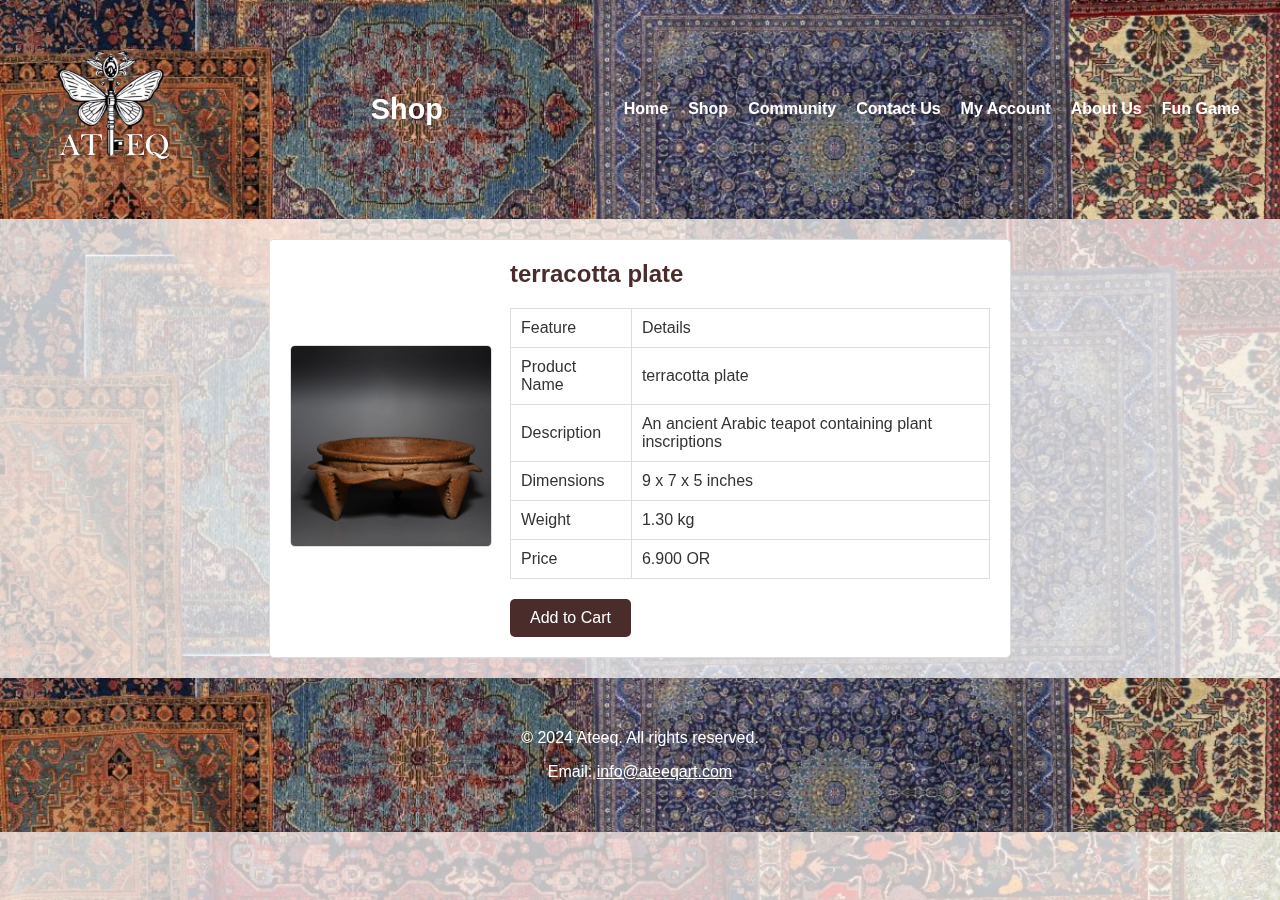
<file: product1.html>
<!DOCTYPE html>
<html lang="en">
<head>
    <meta charset="UTF-8">
    <meta name="viewport" content="width=device-width, initial-scale=1.0">
    <title>Product 1 - Old Arabic Teapot</title>
    <link rel="stylesheet" href="theme.css">
    <header>
        <div class="header-container">
            <img src="Picture1.png" alt="Ateeq Logo" class="logo">
            <h1>Shop</h1>
            <nav>
                <ul>
                    <li><a href="index.html">Home</a></li>
                    <li><a href="shop.html">Shop</a></li>
                    <li><a href="community.html">Community</a></li>
                    <li><a href="contact(Questionnaire).html">Contact Us</a></li>
                    <li><a href="myaccount(calculation).html">My Account</a></li>
                    <li><a href="aboutUs.html">About Us</a></li>
                    <li><a href="fungame.html">Fun Game</a></li>
                </ul>
            </nav>
        </div>
    </header>
    <style>
        body {
            font-family: Arial, sans-serif;
            margin: 0;
            padding: 0;
            background-color: #f8f9fa;
        }
        .product-detail {
            max-width: 700px;
            margin: 20px auto;
            padding: 20px;
            background-color: #ffffff;
            border: 1px solid #ddd;
            border-radius: 5px;
            display: flex;
            align-items: center;
            gap: 20px;
        }
        .product-detail h2 {
            margin-top: 0;
            color: #4a2c2a;
        }
        .product-image {
            flex: 1;
            max-width: 200px;
        }
        .product-image img {
            width: 100%;
            height: auto;
            border: 1px solid #ddd;
            border-radius: 5px;
        }
        .product-info {
            flex: 2;
        }
        .product-table {
            width: 100%;
            border-collapse: collapse;
            margin-bottom: 20px;
        }
        .product-table td, .product-table th {
            padding: 10px;
            border: 1px solid #ddd;
        }
        .product-table th {
            background-color: #f0e6dc;
            color: #4a2c2a;
        }
        .price {
            font-size: 24px;
            color: #4a2c2a;
            font-weight: bold;
            margin-bottom: 20px;
        }
        button {
            padding: 10px 20px;
            background-color: #4a2c2a;
            color: #fff;
            border: none;
            border-radius: 5px;
            cursor: pointer;
            font-size: 16px;
        }
    </style>
    <script>
        // constructor function for Product 1
        function Product1(name, description, dimensions, weight, price) {
            this.name = name;           // name of the product
            this.description = description; // description of the product
            this.dimensions = dimensions;   // dimensions of the product
            this.weight = weight;         // weight of the product
            this.price = price;           // price of the product
        }

        // initializing an array of products for Product 1
        var products1 = [
            new Product1("terracotta plate", "An ancient Arabic teapot containing plant inscriptions", "9 x 7 x 5 inches", "1.30 kg", "6.900 OR")
        ];

        // function to display product details in a table format
        function displayProducts(products, tableId) {
            var table = document.getElementById(tableId); // get the table element by ID
            table.innerHTML = ""; // clear any existing rows

            // add table headers for displaying product details
            var headerRow = table.insertRow(); // insert the headers
            var headers = ["Feature", "Details"]; // define the column headers
            for (var i = 0; i < headers.length; i++) {
                var cell = headerRow.insertCell(); // insert each header cell
                cell.innerHTML = headers[i]; // set the content of the cell
            }

            // add product data in the table
            products.forEach(function(product) {
                var row = table.insertRow(); // insert a new row for each feature
                row.insertCell(0).innerHTML = "Product Name"; // first cell in the row
                row.insertCell(1).innerHTML = product.name; // second cell in the row, product name

                row = table.insertRow(); // insert a new row for description
                row.insertCell(0).innerHTML = "Description"; // ifrst cell for feature name
                row.insertCell(1).innerHTML = product.description; // Second cell for description

                row = table.insertRow(); // insert a new row for dimensions
                row.insertCell(0).innerHTML = "Dimensions"; // first cell for feature name
                row.insertCell(1).innerHTML = product.dimensions; // second cell for dimensions

                row = table.insertRow(); // insert a new row for weight
                row.insertCell(0).innerHTML = "Weight"; // first cell for feature name
                row.insertCell(1).innerHTML = product.weight; // second cell for weight

                row = table.insertRow(); // insert a new row for price
                row.insertCell(0).innerHTML = "Price"; // first cell for feature name
                row.insertCell(1).innerHTML = product.price; // Second cell for price
            });
        }

        // addToCart function to add the product 
        function addToCart(name, image, price) {
            let cart = JSON.parse(sessionStorage.getItem("cart")) || []; // get the cart from sessionStorage 

            // check if the product is already in the cart
            if (cart.some(item => item.name === name)) {
                alert(`${name} is already in your cart!`); // notify if the product is already in the cart
                return; // exit the function to prevent adding the same item
            }

            // add the product to the cart
            cart.push({ name, image, price }); // add the product object to the cart array
            sessionStorage.setItem("cart", JSON.stringify(cart)); // save the updated cart back to sessionStorage
            alert(`${name} has been added to your cart!`); // notify the user that the item was added
        }

        // function that display products when the page is loaded
        window.onload = function() {
            displayProducts(products1, "productTable1"); // call the displayProducts function to populate the table with product details
        }
    </script>
</head>
<body>
    <main>
        <section class="product-detail">
            <div class="product-image">
                <img src="p1.jpg" alt="Product Image">
            </div>
            <div class="product-info">
                <h2>terracotta plate</h2>
                <table id="productTable1" class="product-table"></table>
                <button onclick="addToCart('terracotta plate', 'p1.jpg', 6.9)">Add to Cart</button>
            </div>
        </section>
    </main>

    <footer>
        <p>&copy; 2024 Ateeq. All rights reserved.</p>
        <p>Email: <a href="mailto:info@ateeqart.com">info@ateeqart.com</a></p>
    </footer>
</body>
</html>
</file>
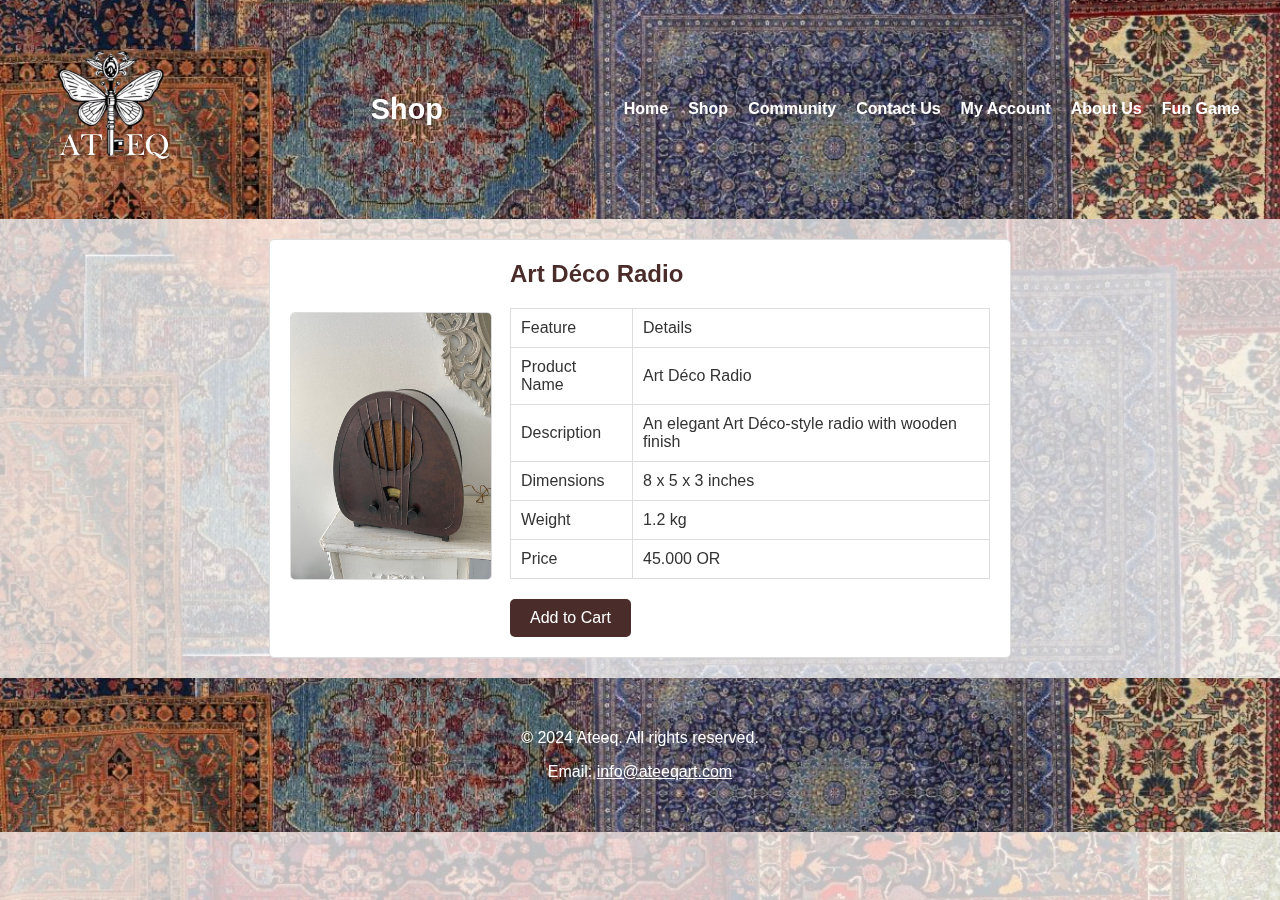
<file: product2.html>
<!DOCTYPE html>
<html lang="en">
<head>
    <meta charset="UTF-8">
    <meta name="viewport" content="width=device-width, initial-scale=1.0">
    <title>Product 2 - Art Déco Radio</title>
    <link rel="stylesheet" href="theme.css">
    <header>
        <div class="header-container">
            <img src="Picture1.png" alt="Ateeq Logo" class="logo">
            <h1>Shop</h1>
            <nav>
                <ul>
                    <li><a href="index.html">Home</a></li>
                    <li><a href="shop.html">Shop</a></li>
                    <li><a href="community.html">Community</a></li>
                    <li><a href="contact(Questionnaire).html">Contact Us</a></li>
                    <li><a href="myaccount(calculation).html">My Account</a></li>
                    <li><a href="aboutUs.html">About Us</a></li>
                    <li><a href="fungame.html">Fun Game</a></li>
                </ul>
            </nav>
        </div>
    </header>

    <style>
        body {
            font-family: Arial, sans-serif;
            margin: 0;
            padding: 0;
            background-color: #f8f9fa;
        }
        .product-detail {
            max-width: 700px;
            margin: 20px auto;
            padding: 20px;
            background-color: #ffffff;
            border: 1px solid #ddd;
            border-radius: 5px;
            display: flex;
            align-items: center;
            gap: 20px;
        }
        .product-detail h2 {
            margin-top: 0;
            color: #4a2c2a;
        }
        .product-image {
            flex: 1;
            max-width: 200px;
        }
        .product-image img {
            width: 100%;
            height: auto;
            border: 1px solid #ddd;
            border-radius: 5px;
        }
        .product-info {
            flex: 2;
        }
        .product-table {
            width: 100%;
            border-collapse: collapse;
            margin-bottom: 20px;
        }
        .product-table td, .product-table th {
            padding: 10px;
            border: 1px solid #ddd;
        }
        .product-table th {
            background-color: #f0e6dc;
            color: #4a2c2a;
        }
        .price {
            font-size: 24px;
            color: #4a2c2a;
            font-weight: bold;
            margin-bottom: 20px;
        }
        button {
            padding: 10px 20px;
            background-color: #4a2c2a;
            color: #fff;
            border: none;
            border-radius: 5px;
            cursor: pointer;
            font-size: 16px;
        }
    </style>

    <script>
    // constructor function for Product 2 
    function Product2(name, description, dimensions, weight, price) {
        // initializing the product with its properties(name, description, dimensions, weight, price)
        this.name = name;
        this.description = description;
        this.dimensions = dimensions;
        this.weight = weight;
        this.price = price;
    }

    // initializing the product array for Product 2
    var products2 = [
        new Product2("Art Déco Radio", "An elegant Art Déco-style radio with wooden finish", "8 x 5 x 3 inches", "1.2 kg", "45.000 OR")
    ];

    // displayProducts function to display products in the table
    function displayProducts(products, tableId) {
        var table = document.getElementById(tableId); // get the table element by ID
        table.innerHTML = ""; // clear existing rows

        // add table headers for product features and details
        var headerRow = table.insertRow(); // insert the headers
        var headers = ["Feature", "Details"]; // define the column headers
        for (var i = 0; i < headers.length; i++) {
            var cell = headerRow.insertCell(); // insert each header cell
            cell.innerHTML = headers[i]; // set the content of the cell
        }

        // add product data in the table
        products.forEach(function(product) {
                var row = table.insertRow(); // insert a new row for each feature
                row.insertCell(0).innerHTML = "Product Name"; // first cell in the row
                row.insertCell(1).innerHTML = product.name; // second cell in the row, product name

                row = table.insertRow(); // insert a new row for description
                row.insertCell(0).innerHTML = "Description"; // ifrst cell for feature name
                row.insertCell(1).innerHTML = product.description; // Second cell for description

                row = table.insertRow(); // insert a new row for dimensions
                row.insertCell(0).innerHTML = "Dimensions"; // first cell for feature name
                row.insertCell(1).innerHTML = product.dimensions; // second cell for dimensions

                row = table.insertRow(); // insert a new row for weight
                row.insertCell(0).innerHTML = "Weight"; // first cell for feature name
                row.insertCell(1).innerHTML = product.weight; // second cell for weight

                row = table.insertRow(); // insert a new row for price
                row.insertCell(0).innerHTML = "Price"; // first cell for feature name
                row.insertCell(1).innerHTML = product.price; // Second cell for price
            });
        }

    // addToCart function to add the product to the cart
    function addToCart(name, image, price) {
        let cart = JSON.parse(sessionStorage.getItem("cart")) || []; // retrieve cart from sessionStorage 
        // check if the product already exists in the cart
        if (cart.some(item => item.name === name)) {
            alert(`${name} is already in your cart!`); // if product is in the cart, alert the user
            return;
        }

        // add the product to the cart if not already there
        cart.push({ name, image, price });
        sessionStorage.setItem("cart", JSON.stringify(cart)); // save updated cart in sessionStorage
        alert(`${name} has been added to your cart!`); // inform the user that the product has been added
    }

    // initial display of all products on page load
    window.onload = function() {
        displayProducts(products2, "productTable2"); // display product details in the table with id 'productTable2'
    }
    </script>
</head>
<body>
    <main>
        <section class="product-detail">
            <div class="product-image">
                <img src="p2.jpg" alt="Product Image">
            </div>
            <div class="product-info">
                <h2>Art Déco Radio</h2>
                <table id="productTable2" class="product-table"></table>
                <button onclick="addToCart('Art Déco Radio', 'p2.jpg', 45)">Add to Cart</button>
            </div>
        </section>
    </main>

    <footer>
        <p>&copy; 2024 Ateeq. All rights reserved.</p>
        <p>Email: <a href="mailto:info@ateeqart.com">info@ateeqart.com</a></p>
    </footer>
</body>
</html>
</file>
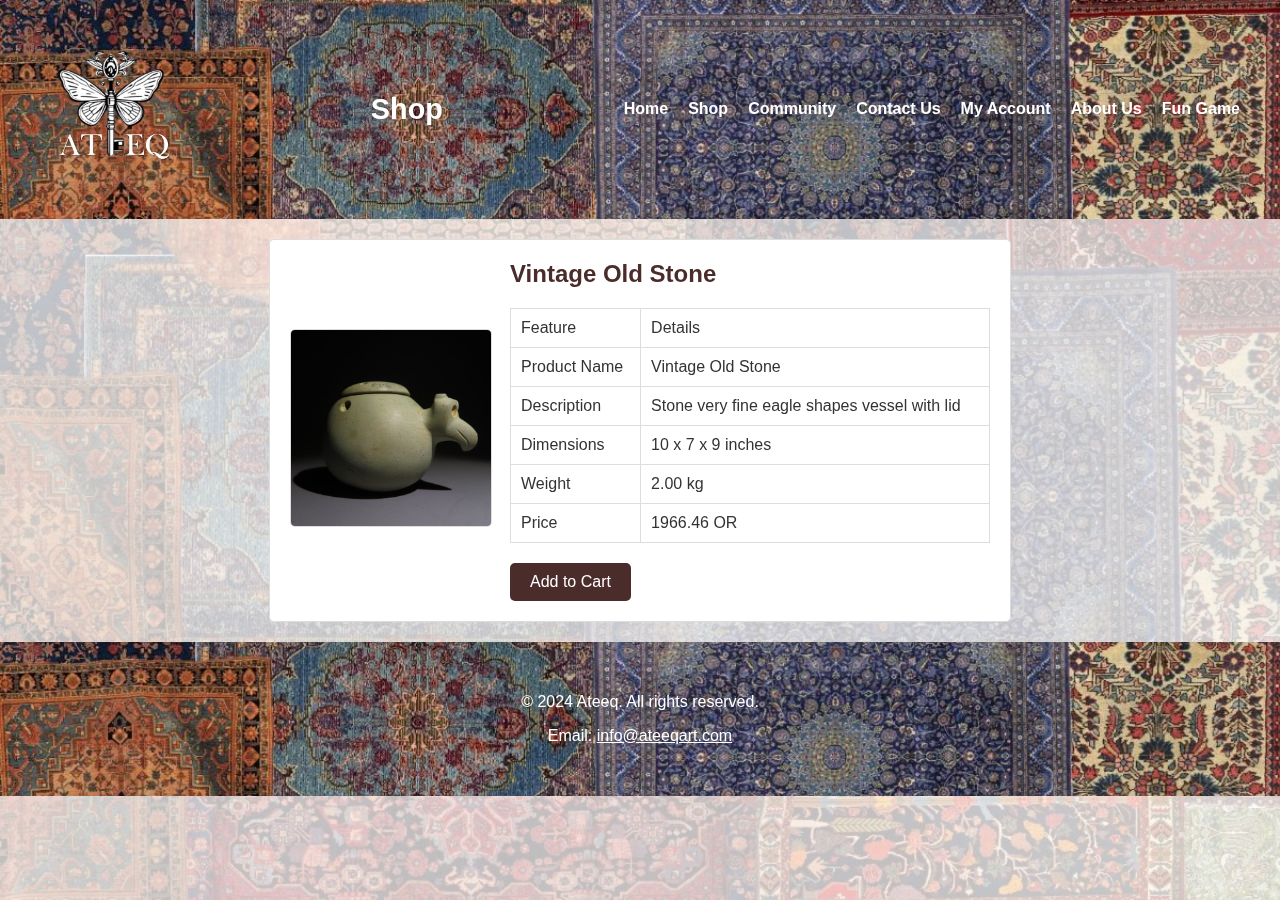
<file: product3.html>
<!DOCTYPE html>
<html lang="en">
<head>
    <meta charset="UTF-8">
    <meta name="viewport" content="width=device-width, initial-scale=1.0">
    <title>Product 3 - Vintage Old Stone</title>
    <link rel="stylesheet" href="theme.css">
    <header><div class="header-container">
        <img src="Picture1.png" alt="Ateeq Logo" class="logo">
        <h1>Shop</h1>
        <nav>
            <ul>
                <li><a href="index.html">Home</a></li>
                <li><a href="shop.html">Shop</a></li>
                <li><a href="community.html">Community</a></li>
                <li><a href="contact(Questionnaire).html">Contact Us</a></li>
                <li><a href="myaccount(calculation).html">My Account</a></li>
                <li><a href="aboutUs.html">About Us</a></li>
                <li><a href="fungame.html">Fun Game</a></li>
            </ul>
        </nav>
    </div></header>
    <style>
        body {
            font-family: Arial, sans-serif;
            margin: 0;
            padding: 0;
            background-color: #f8f9fa;
        }
        .product-detail {
            max-width: 700px;
            margin: 20px auto;
            padding: 20px;
            background-color: #ffffff;
            border: 1px solid #ddd;
            border-radius: 5px;
            display: flex;
            align-items: center;
            gap: 20px;
        }
        .product-detail h2 {
            margin-top: 0;
            color: #4a2c2a;
        }
        .product-image {
            flex: 1;
            max-width: 200px;
        }
        .product-image img {
            width: 100%;
            height: auto;
            border: 1px solid #ddd;
            border-radius: 5px;
        }
        .product-info {
            flex: 2;
        }
        .product-table {
            width: 100%;
            border-collapse: collapse;
            margin-bottom: 20px;
        }
        .product-table td, .product-table th {
            padding: 10px;
            border: 1px solid #ddd;
        }
        .product-table th {
            background-color: #f0e6dc;
            color: #4a2c2a;
        }
        .price {
            font-size: 24px;
            color: #4a2c2a;
            font-weight: bold;
            margin-bottom: 20px;
        }
        button {
            padding: 10px 20px;
            background-color: #4a2c2a;
            color: #fff;
            border: none;
            border-radius: 5px;
            cursor: pointer;
            font-size: 16px;
        }
    </style>
    <script>
        
        // constructor function for creating Product 3 
        function Product3(name, description, dimensions, weight, price) {
            this.name = name;            // Product name
            this.description = description;  // Product description
            this.dimensions = dimensions;    // Product dimensions
            this.weight = weight;            // Product weight
            this.price = price;              // Product price
        }

        // initializing the product array for Product 3 with details
        var products3 = [
            new Product3("Vintage Old Stone", "Stone very fine eagle shapes vessel with lid", "10 x 7 x 9 inches", "2.00 kg", 1966.46)
        ];

        // displayProducts function to display product details in the table
        function displayProducts(products, tableId) {
            var table = document.getElementById(tableId);  // get the table by ID
            table.innerHTML = "";  // clear any existing rows in the table

            // add table headers (Feature and Details)
            var headerRow = table.insertRow();
            var headers = ["Feature", "Details"];
            for (var i = 0; i < headers.length; i++) {
                var cell = headerRow.insertCell();
                cell.innerHTML = headers[i];
            }

            
            // add product data to the table
            products.forEach(function(product) {
                var row = table.insertRow();
                row.insertCell(0).innerHTML = "Product Name";  // insert product name
                row.insertCell(1).innerHTML = product.name;

                row = table.insertRow();
                row.insertCell(0).innerHTML = "Description";   // insert product description
                row.insertCell(1).innerHTML = product.description;

                row = table.insertRow();
                row.insertCell(0).innerHTML = "Dimensions";    // insert product dimensions
                row.insertCell(1).innerHTML = product.dimensions;

                row = table.insertRow();
                row.insertCell(0).innerHTML = "Weight";        // insert product weight
                row.insertCell(1).innerHTML = product.weight;

                row = table.insertRow();
                row.insertCell(0).innerHTML = "Price";         // insert product price with OR currency
                row.insertCell(1).innerHTML = `${product.price.toFixed(2)} OR`;
            });
        }

        // function to add product to the shopping cart
        function addToCart(name, image, price) {
            // retrieve the cart data from sessionStorage
            let cart = JSON.parse(sessionStorage.getItem("cart")) || [];

            // check if the product is already in the cart
            if (cart.some(item => item.name === name)) {
                alert(`${name} is already in your cart!`);  // alert user 
                return;
            }

            // add the new product to the cart
            cart.push({ name, image, price });
            sessionStorage.setItem("cart", JSON.stringify(cart));  // save updated cart to sessionStorage
            alert(`${name} has been added to your cart!`);  // alert user that product has been added
        }

        // initial display of products when the DOM is fully loaded
        window.onload = function() {
            displayProducts(products3, "productTable3");  // dsplay the product details in the table
        }
    </script>
</head>
<body>
    <main>
        <section class="product-detail">
            <div class="product-image">
                <img src="P3.png" alt="Vintage Old Stone">
            </div>
            <div class="product-info">
                <h2>Vintage Old Stone</h2>
                <table id="productTable3" class="product-table"></table>
                <button onclick="addToCart('Vintage Old Stone', 'P3.png', 1966.46)">Add to Cart</button>
            </div>
        </section>
    </main>
    <footer>
        <p>&copy; 2024 Ateeq. All rights reserved.</p>
        <p>Email: <a href="mailto:info@ateeqart.com">info@ateeqart.com</a></p>
    </footer>
</body>
</html>
</file>
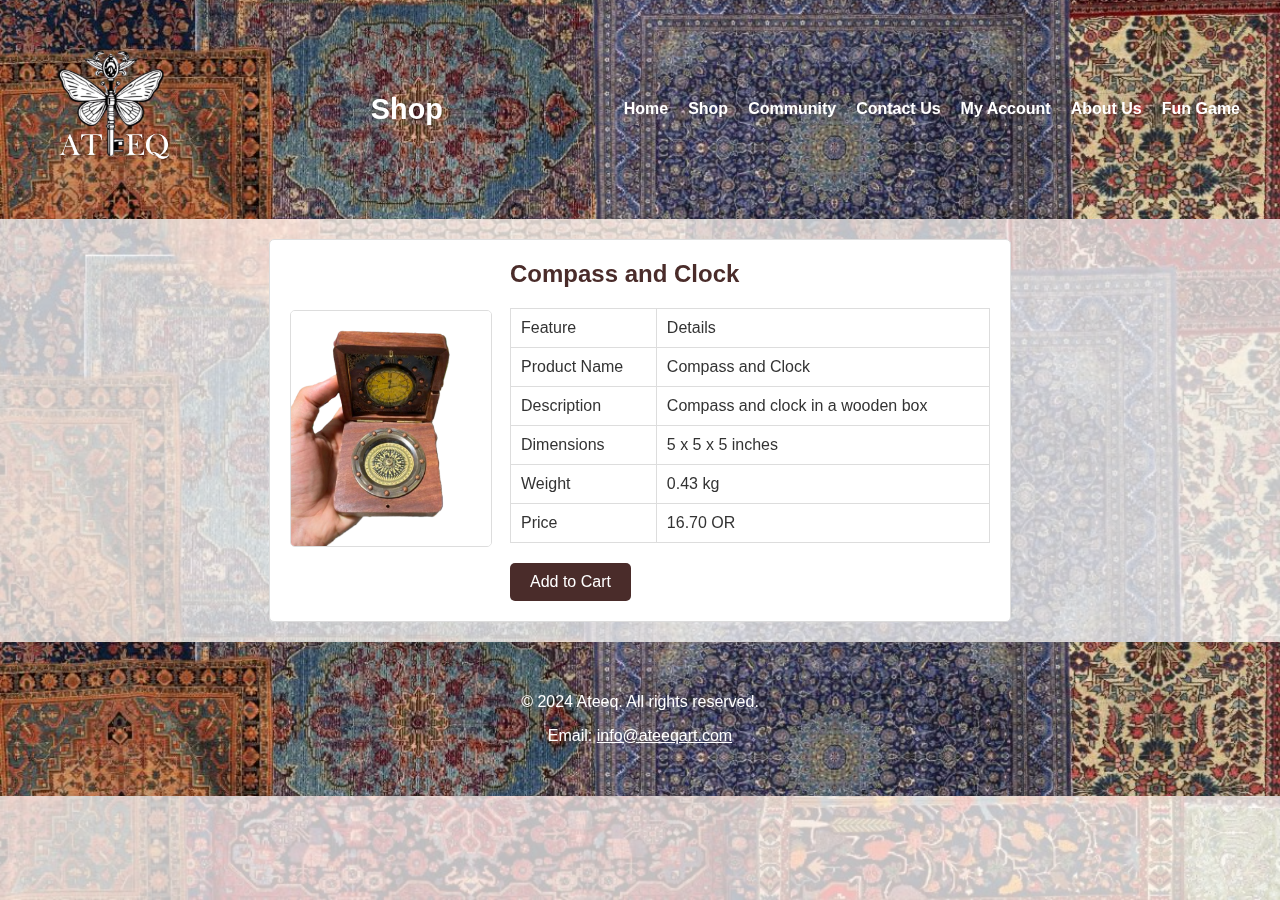
<file: product5.html>
<!DOCTYPE html>
<html lang="en">
<head>
    <meta charset="UTF-8">
    <meta name="viewport" content="width=device-width, initial-scale=1.0">
    <title>Product - Compass and Clock</title>
    <link rel="stylesheet" href="theme.css">
    <header>
        <div class="header-container">
            <img src="Picture1.png" alt="Ateeq Logo" class="logo">
            <h1>Shop</h1>
            <nav>
                <ul>
                    <li><a href="index.html">Home</a></li>
                    <li><a href="shop.html">Shop</a></li>
                    <li><a href="community.html">Community</a></li>
                    <li><a href="contact(Questionnaire).html">Contact Us</a></li>
                    <li><a href="myaccount(calculation).html">My Account</a></li>
                    <li><a href="aboutUs.html">About Us</a></li>
                    <li><a href="fungame.html">Fun Game</a></li>
                </ul>
            </nav>
        </div>
    </header>
    <style>
        /* Basic page styling */
        body {
            font-family: Arial, sans-serif;
            margin: 0;
            padding: 0;
            background-color: #f8f9fa;
        }
        .product-detail {
            max-width: 700px;
            margin: 20px auto;
            padding: 20px;
            background-color: #ffffff;
            border: 1px solid #ddd;
            border-radius: 5px;
            display: flex;
            align-items: center;
            gap: 20px;
        }
        .product-detail h2 {
            margin-top: 0;
            color: #4a2c2a;
        }
        .product-image {
            flex: 1;
            max-width: 200px;
        }
        .product-image img {
            width: 100%;
            height: auto;
            border: 1px solid #ddd;
            border-radius: 5px;
        }
        .product-info {
            flex: 2;
        }
        .product-table {
            width: 100%;
            border-collapse: collapse;
            margin-bottom: 20px;
        }
        .product-table td, .product-table th {
            padding: 10px;
            border: 1px solid #ddd;
        }
        .product-table th {
            background-color: #f0e6dc;
            color: #4a2c2a;
        }
        .price {
            font-size: 24px;
            color: #4a2c2a;
            font-weight: bold;
            margin-bottom: 20px;
        }
        button {
            padding: 10px 20px;
            background-color: #4a2c2a;
            color: #fff;
            border: none;
            border-radius: 5px;
            cursor: pointer;
            font-size: 16px;
        }
    </style>
    <script>
        // Constructor function for creating a product5 object
        function Product4(name, description, dimensions, weight, price) {
            this.name = name;            // Product's name 
            this.description = description;  // A brief description 
            this.dimensions = dimensions;    // Dimensions of the product 
            this.weight = weight;           // Weight of the product 
            this.price = price;             // Price of the product 
        }

        // Initialize an array of products 
        var products = [
            new Product4("Compass and Clock", "Compass and clock in a wooden box", "5 x 5 x 5 inches", "0.43 kg", 16.700)
        ];

        // displayProducts function to display the product details in a table
        function displayProducts(products, tableId) {
            var table = document.getElementById(tableId);  // Get the table element by its ID
            table.innerHTML = "";  // clear any existing content in the table

            // add table headers 
            var headerRow = table.insertRow();  // Create the header 
            var headers = ["Feature", "Details"];  // Headers for  information
            for (var i = 0; i < headers.length; i++) {
                var cell = headerRow.insertCell();  // create a new header cell
                cell.innerHTML = headers[i];  // add header text to each cell
            }

            // add product data to the table
            products.forEach(function(product) {
                var row = table.insertRow();
                row.insertCell(0).innerHTML = "Product Name";  // insert product name
                row.insertCell(1).innerHTML = product.name;

                row = table.insertRow();
                row.insertCell(0).innerHTML = "Description";   // insert product description
                row.insertCell(1).innerHTML = product.description;

                row = table.insertRow();
                row.insertCell(0).innerHTML = "Dimensions";    // insert product dimensions
                row.insertCell(1).innerHTML = product.dimensions;

                row = table.insertRow();
                row.insertCell(0).innerHTML = "Weight";        // insert product weight
                row.insertCell(1).innerHTML = product.weight;

                row = table.insertRow();
                row.insertCell(0).innerHTML = "Price";         // insert product price with OR currency
                row.insertCell(1).innerHTML = `${product.price.toFixed(2)} OR`;
            });
        }

        // function to handle adding the product to the shopping cart
        function addToCart(name, image, price) {
            // retrieve the cart data from sessionStorage 
            let cart = JSON.parse(sessionStorage.getItem("cart")) || [];

            // check if the product is already in the cart
            if (cart.some(item => item.name === name)) {
                alert(`${name} is already in your cart!`);  // alert if the product is already in the cart
                return;  // exit the function without adding the product again
            }

            // add the product to the cart array
            cart.push({ name, image, price });

            // store the updated cart array in sessionStorage for later use
            sessionStorage.setItem("cart", JSON.stringify(cart));

            // alert the user that the product has been added to the cart
            alert(`${name} has been added to your cart!`);
        }

        // when the page loads, display the product details in the table
        window.onload = function() {
            displayProducts(products, "productTable");  // display product details in the table
        }
    </script>
</head>
<body>
    <main>
        <!-- section for product -->
        <section class="product-detail">
            <div class="product-image">
                <img src="P5.png" alt="Compass and Clock">  
            </div>
            <div class="product-info">
                <h2>Compass and Clock</h2>  
                <table id="productTable" class="product-table"></table>  <!-- table for displaying product details -->
                <button onclick="addToCart('Compass and Clock', 'P5.png', 16.700)">Add to Cart</button>  <!-- add to cart Button -->
            </div>
        </section>
    </main>
    <footer>
        <p>&copy; 2024 Ateeq. All rights reserved.</p>
        <p>Email: <a href="mailto:info@ateeqart.com">info@ateeqart.com</a></p>  
    </footer>
</body>
</html>
</file>
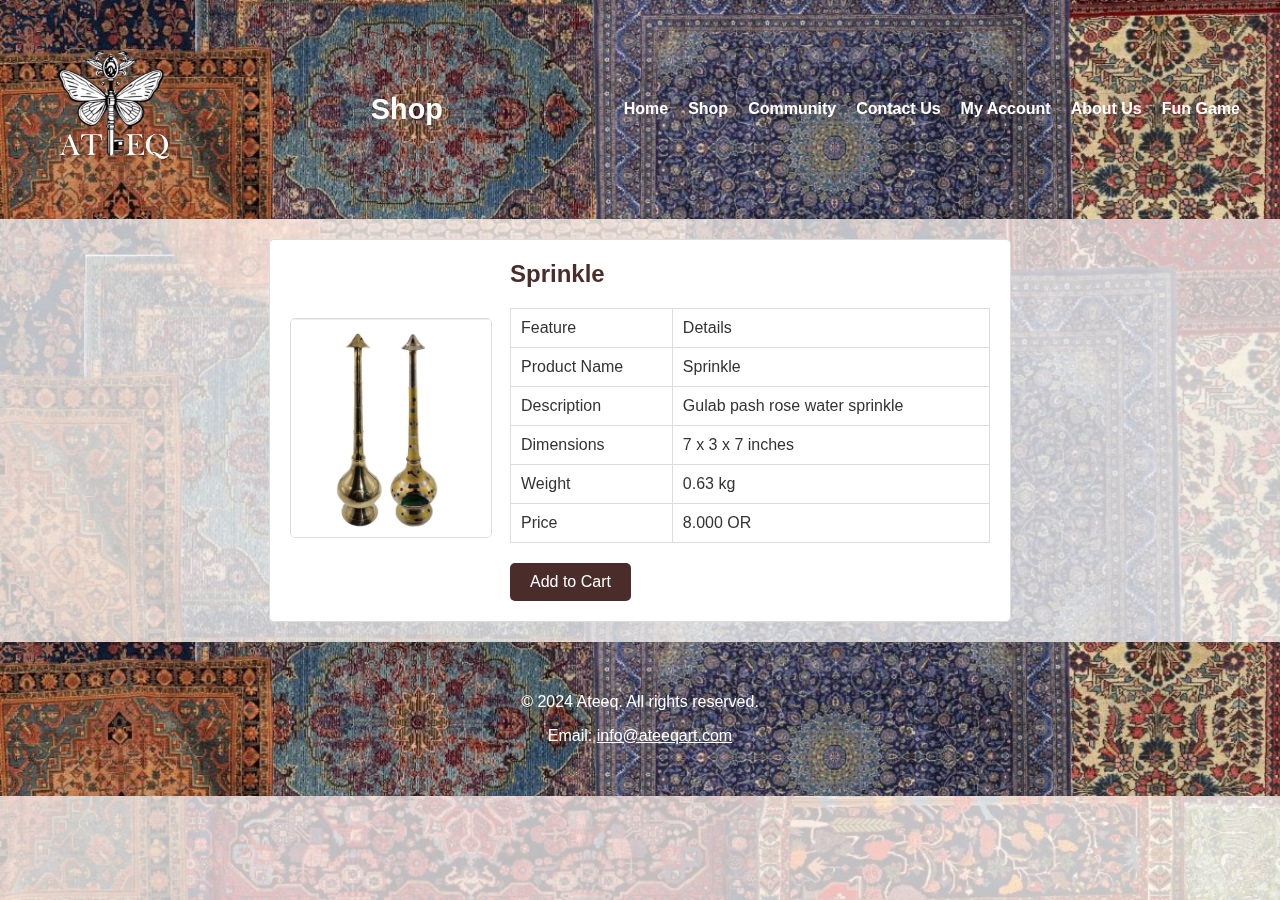
<file: product6.html>
<!DOCTYPE html>
<html lang="en">
<head>
    <meta charset="UTF-8">
    <meta name="viewport" content="width=device-width, initial-scale=1.0">
    <title>Product - Sprinkle</title>
    <link rel="stylesheet" href="theme.css">
    <header><div class="header-container">
        <img src="Picture1.png" alt="Ateeq Logo" class="logo">
        <h1>Shop</h1>
        <nav>
            <ul>
                <li><a href="index.html">Home</a></li>
                <li><a href="shop.html">Shop</a></li>
                <li><a href="community.html">Community</a></li>
                <li><a href="contact(Questionnaire).html">Contact Us</a></li>
                <li><a href="myaccount(calculation).html">My Account</a></li>
                <li><a href="aboutUs.html">About Us</a></li>
                <li><a href="fungame.html">Fun Game</a></li>
            </ul>
        </nav>
    </div></header>
    <style>
        body {
            font-family: Arial, sans-serif;
            margin: 0;
            padding: 0;
            background-color: #f8f9fa;
        }
        .product-detail {
            max-width: 700px;
            margin: 20px auto;
            padding: 20px;
            background-color: #ffffff;
            border: 1px solid #ddd;
            border-radius: 5px;
            display: flex;
            align-items: center;
            gap: 20px;
        }
        .product-detail h2 {
            margin-top: 0;
            color: #4a2c2a;
        }
        .product-image {
            flex: 1;
            max-width: 200px;
        }
        .product-image img {
            width: 100%;
            height: auto;
            border: 1px solid #ddd;
            border-radius: 5px;
        }
        .product-info {
            flex: 2;
        }
        .product-table {
            width: 100%;
            border-collapse: collapse;
            margin-bottom: 20px;
        }
        .product-table td, .product-table th {
            padding: 10px;
            border: 1px solid #ddd;
        }
        .product-table th {
            background-color: #f0e6dc;
            color: #4a2c2a;
        }
        .price {
            font-size: 24px;
            color: #4a2c2a;
            font-weight: bold;
            margin-bottom: 20px;
        }
        button {
            padding: 10px 20px;
            background-color: #4a2c2a;
            color: #fff;
            border: none;
            border-radius: 5px;
            cursor: pointer;
            font-size: 16px;
        }
    </style>
    <script>
        // constructor function Product6
        function Product6(name, description, dimensions, weight, price) {
            this.name = name; // name of the product
            this.description = description; // description of the product
            this.dimensions = dimensions; // dimensions of the product
            this.weight = weight; // weight of the product
            this.price = price; // price of the product
        }

        // initializing the product array with a single product
        var products = [
            new Product6("Sprinkle", "Gulab pash rose water sprinkle", "7 x 3 x 7 inches", "0.63 kg", 8.000)
        ];

        // displayProducts function to display product details in the HTML table
        function displayProducts(products, tableId) {
            var table = document.getElementById(tableId); // get the table element by its ID
            table.innerHTML = ""; // clear any existing rows in the table

            // add table headers (Feature, Details)
            var headerRow = table.insertRow();
            var headers = ["Feature", "Details"];
            for (var i = 0; i < headers.length; i++) {
                var cell = headerRow.insertCell(); // insert a new header cell
                cell.innerHTML = headers[i]; // set the text for the header
            }

            
            // add product data to the table
            products.forEach(function(product) {
                // add product name row
                var row = table.insertRow();
                row.insertCell(0).innerHTML = "Product Name"; // first cell for feature name
                row.insertCell(1).innerHTML = product.name; // second cell for product name

                // add description row
                row = table.insertRow();
                row.insertCell(0).innerHTML = "Description"; // first cell for feature name
                row.insertCell(1).innerHTML = product.description; // second cell for product description

                // Add dimensions row
                row = table.insertRow();
                row.insertCell(0).innerHTML = "Dimensions"; // first cell for feature name
                row.insertCell(1).innerHTML = product.dimensions; // second cell for product dimensions

                // Add weight row
                row = table.insertRow();
                row.insertCell(0).innerHTML = "Weight"; // first cell for feature name
                row.insertCell(1).innerHTML = product.weight; // second cell for product weight

                // Add price row
                row = table.insertRow();
                row.insertCell(0).innerHTML = "Price"; // first cell: feature name
                row.insertCell(1).innerHTML = `${product.price.toFixed(3)} OR`; // second cell for product price (formatted to 3 decimal places)
            });
        }

        // function to add product to the shopping cart
        function addToCart(name, image, price) {
            // retrieve the current cart from sessionStorage or initialize it as an empty array 
            let cart = JSON.parse(sessionStorage.getItem("cart")) || [];

            // check if the product already exists in the cart
            if (cart.some(item => item.name === name)) {
                alert(`${name} is already in your cart!`); // alert if product already in the cart
                return; // exit the function if the product is already in the cart
            }

            // add the new product to the cart
            cart.push({ name, image, price });

            // store the updated cart in sessionStorage
            sessionStorage.setItem("cart", JSON.stringify(cart));

            // alert the user that the product has been added to the cart
            alert(`${name} has been added to your cart!`);
        }

        // display the product details when the page loads
        window.onload = function() {
            displayProducts(products, "productTable"); // call the function to display the product details in the table
        }
    </script>
</head>
<body>
    <main>
        <section class="product-detail">
            <div class="product-image">
                <img src="P6.png" alt="Sprinkle">
            </div>
            <div class="product-info">
                <h2>Sprinkle</h2>
                <table id="productTable" class="product-table"></table>
                <button onclick="addToCart('Sprinkle', 'P6.png', 8.000)">Add to Cart</button>
            </div>
        </section>
    </main>
    <footer>
        <p>&copy; 2024 Ateeq. All rights reserved.</p>
        <p>Email: <a href="mailto:info@ateeqart.com">info@ateeqart.com</a></p>
    </footer>
</body>
</html>
</file>
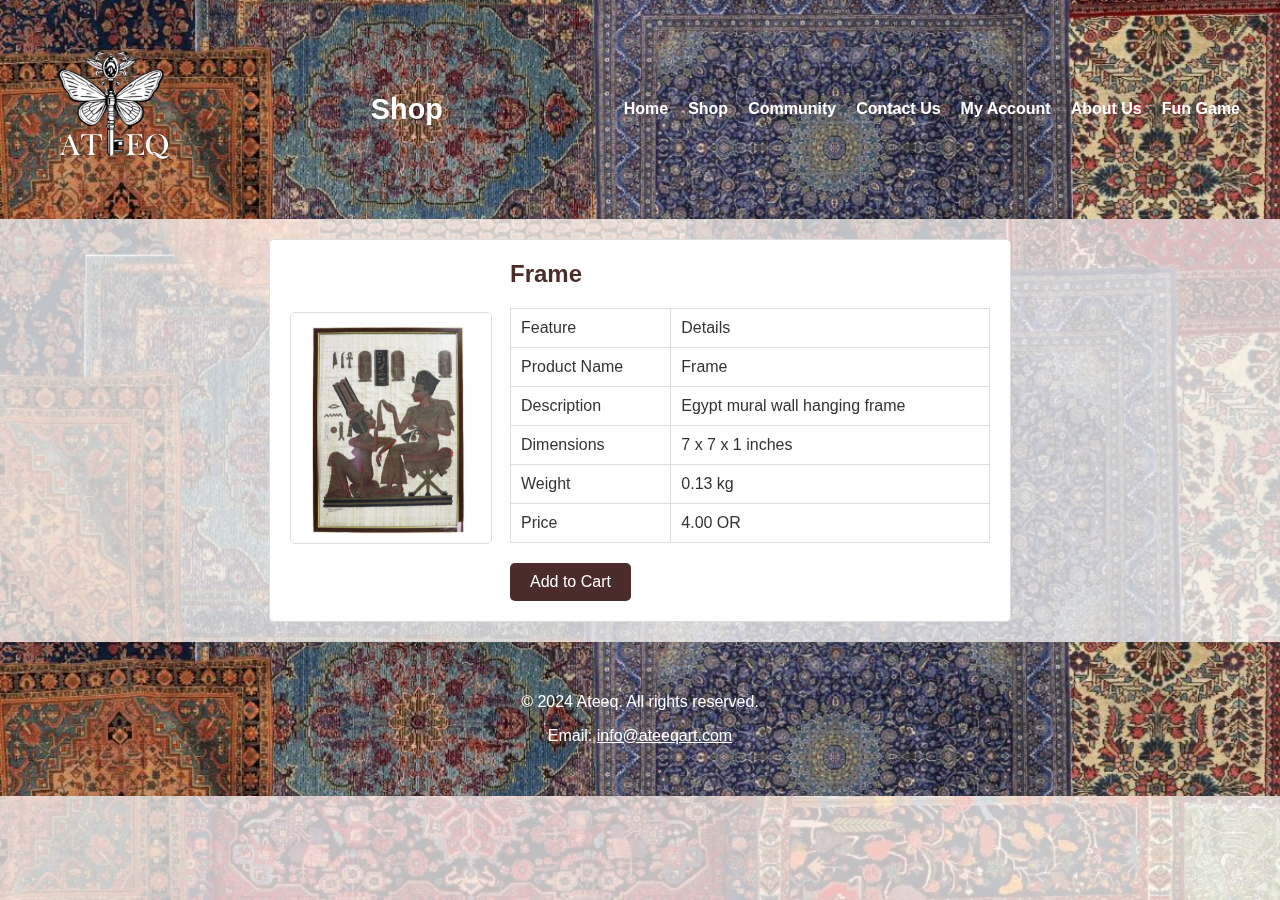
<file: product7.html>
<!DOCTYPE html>
<html lang="en">
<head>
    <meta charset="UTF-8">
    <meta name="viewport" content="width=device-width, initial-scale=1.0">
    <title>Product - Frame</title>
    <link rel="stylesheet" href="theme.css">
    <header><div class="header-container">
        <img src="Picture1.png" alt="Ateeq Logo" class="logo">
        <h1>Shop</h1>
        <nav>
            <ul>
                <li><a href="index.html">Home</a></li>
                <li><a href="shop.html">Shop</a></li>
                <li><a href="community.html">Community</a></li>
                <li><a href="contact(Questionnaire).html">Contact Us</a></li>
                <li><a href="myaccount(calculation).html">My Account</a></li>
                <li><a href="aboutUs.html">About Us</a></li>
                <li><a href="fungame.html">Fun Game</a></li>
            </ul>
        </nav>
    </div></header>
    <style>
        body {
            font-family: Arial, sans-serif;
            margin: 0;
            padding: 0;
            background-color: #f8f9fa;
        }
        .product-detail {
            max-width: 700px;
            margin: 20px auto;
            padding: 20px;
            background-color: #ffffff;
            border: 1px solid #ddd;
            border-radius: 5px;
            display: flex;
            align-items: center;
            gap: 20px;
        }
        .product-detail h2 {
            margin-top: 0;
            color: #4a2c2a;
        }
        .product-image {
            flex: 1;
            max-width: 200px;
        }
        .product-image img {
            width: 100%;
            height: auto;
            border: 1px solid #ddd;
            border-radius: 5px;
        }
        .product-info {
            flex: 2;
        }
        .product-table {
            width: 100%;
            border-collapse: collapse;
            margin-bottom: 20px;
        }
        .product-table td, .product-table th {
            padding: 10px;
            border: 1px solid #ddd;
        }
        .product-table th {
            background-color: #f0e6dc;
            color: #4a2c2a;
        }
        .price {
            font-size: 24px;
            color: #4a2c2a;
            font-weight: bold;
            margin-bottom: 20px;
        }
        button {
            padding: 10px 20px;
            background-color: #4a2c2a;
            color: #fff;
            border: none;
            border-radius: 5px;
            cursor: pointer;
            font-size: 16px;
        }
    </style>
    <script>
        // constructor function for Product
        function Product7(name, description, dimensions, weight, price) {
            this.name = name;         // Name of the product
            this.description = description;  // Description of the product
            this.dimensions = dimensions;  // Dimensions of the product
            this.weight = weight;      // Weight of the product
            this.price = price;        // Price of the product
        }

        // initialize the product array 
        var products = [
            new Product7("Frame", "Egypt mural wall hanging frame", "7 x 7 x 1 inches", "0.13 kg", 4.000)
        ];

        // function to display the product details in a table
        function displayProducts(products, tableId) {
            var table = document.getElementById(tableId);   // get the table element by its ID
            table.innerHTML = "";  // clear any existing rows in the table

            // add table headers
            var headerRow = table.insertRow();  // insertrow for header
            var headers = ["Feature", "Details"];  // define the headers for the table
            for (var i = 0; i < headers.length; i++) {
                var cell = headerRow.insertCell();  // insert each header cell into the row
                cell.innerHTML = headers[i];  // set the header text
            }

            // add product data to the table
             products.forEach(function(product) {
                var row = table.insertRow();
                row.insertCell(0).innerHTML = "Product Name";  // insert product name
                row.insertCell(1).innerHTML = product.name;

                row = table.insertRow();
                row.insertCell(0).innerHTML = "Description";   // insert product description
                row.insertCell(1).innerHTML = product.description;

                row = table.insertRow();
                row.insertCell(0).innerHTML = "Dimensions";    // insert product dimensions
                row.insertCell(1).innerHTML = product.dimensions;

                row = table.insertRow();
                row.insertCell(0).innerHTML = "Weight";        // insert product weight
                row.insertCell(1).innerHTML = product.weight;

                row = table.insertRow();
                row.insertCell(0).innerHTML = "Price";         // insert product price with OR currency
                row.insertCell(1).innerHTML = `${product.price.toFixed(2)} OR`;
            });
        }

        // addToCart function to add the product to the shopping cart
        function addToCart(name, image, price) {
            let cart = JSON.parse(sessionStorage.getItem("cart")) || [];  // get the cart from sessionStorage, or create an empty array if none exists

            // check if the product already exists in the cart
            if (cart.some(item => item.name === name)) {
                alert(`${name} is already in your cart!`);  // if the product is already in the cart, show an alert
                return;
            }

            // add the product to the cart
            cart.push({ name, image, price });  // add the product object to the cart
            sessionStorage.setItem("cart", JSON.stringify(cart));  // store the updated cart in sessionStorage
            alert(`${name} has been added to your cart!`);  // show an alert confirming that the product has been added to the cart
        }

        // initial display of the product when the DOM is fully loaded
        window.onload = function() {
            displayProducts(products, "productTable");  // display the products in the table with ID 
        }

    </script>
</head>
<body>
    <main>
        <section class="product-detail">
            <div class="product-image">
                <img src="P7.png" alt="Frame">
            </div>
            <div class="product-info">
                <h2>Frame</h2>
                <table id="productTable" class="product-table"></table>
                <button onclick="addToCart('Frame', 'P7.png', 4.000)">Add to Cart</button>
            </div>
        </section>
    </main>
    <footer>
        <p>&copy; 2024 Ateeq. All rights reserved.</p>
        <p>Email: <a href="mailto:info@ateeqart.com">info@ateeqart.com</a></p>
    </footer>
</body>
</html>
</file>
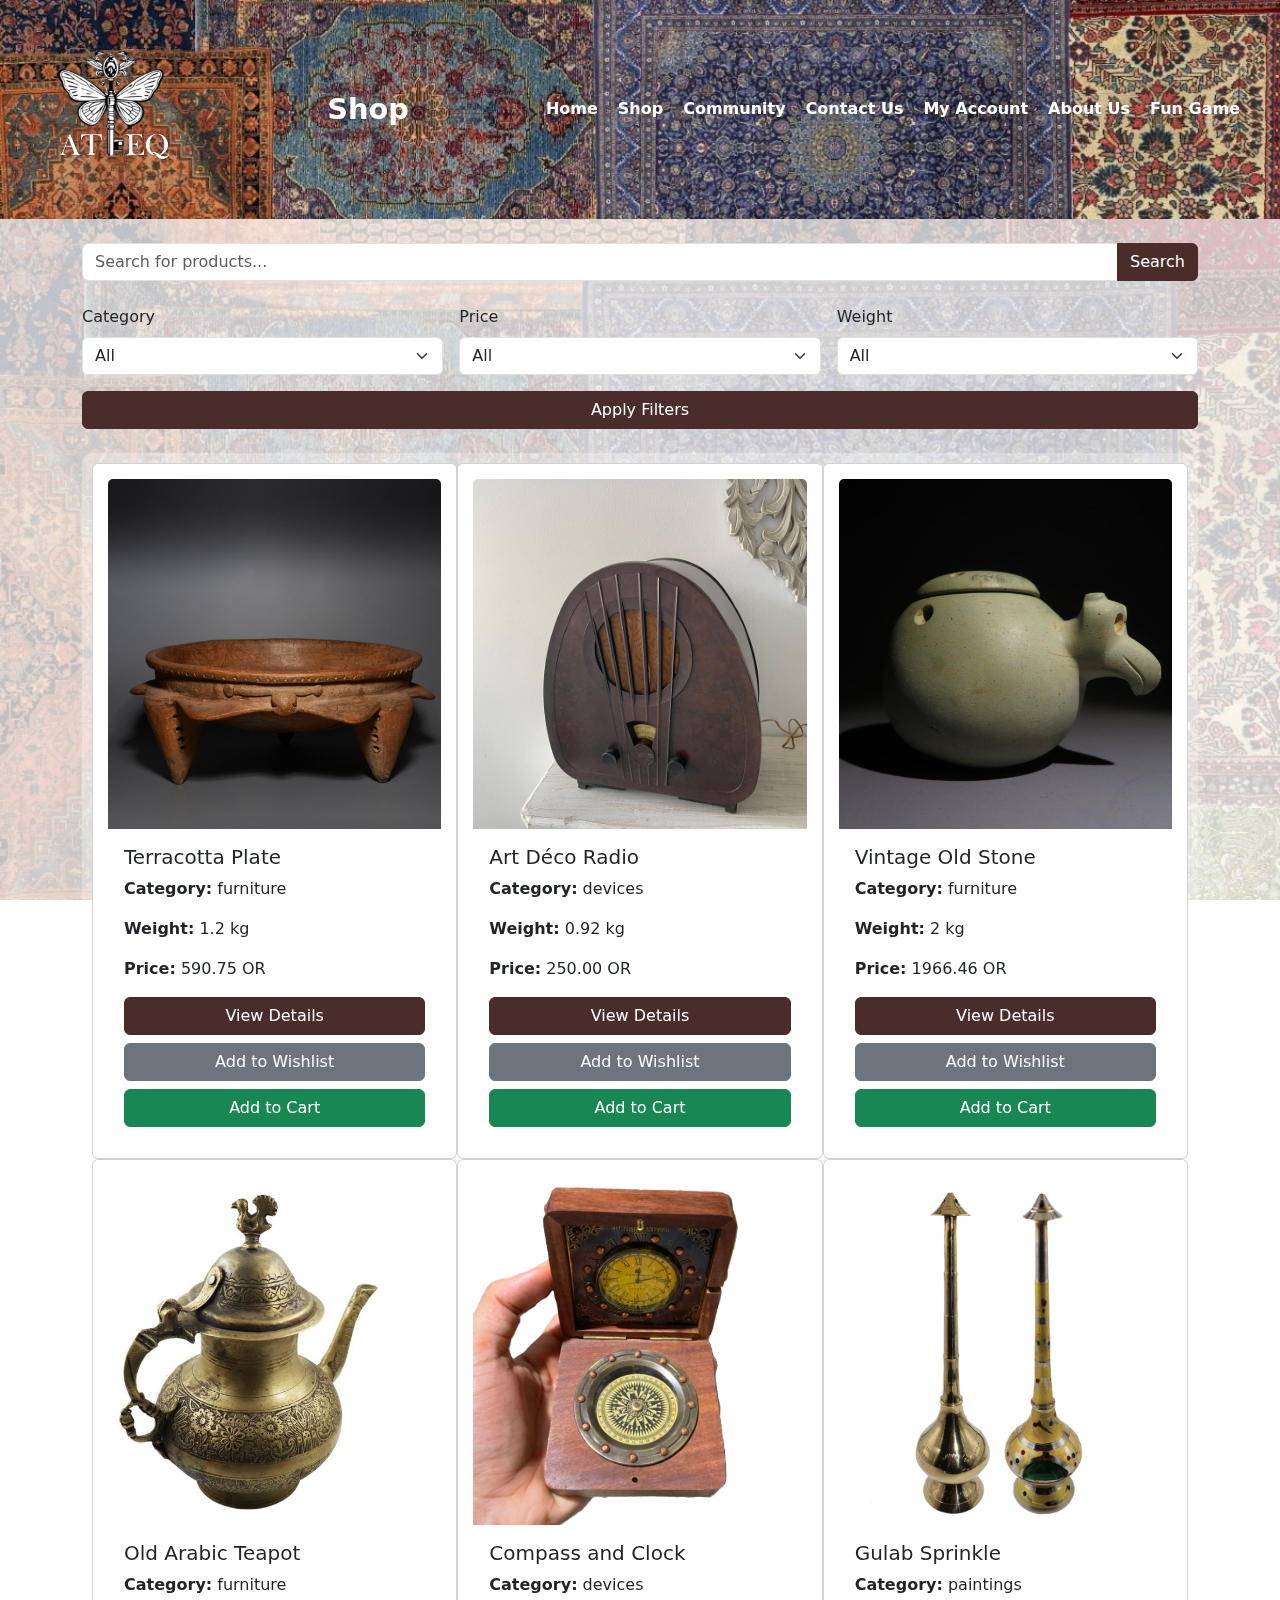
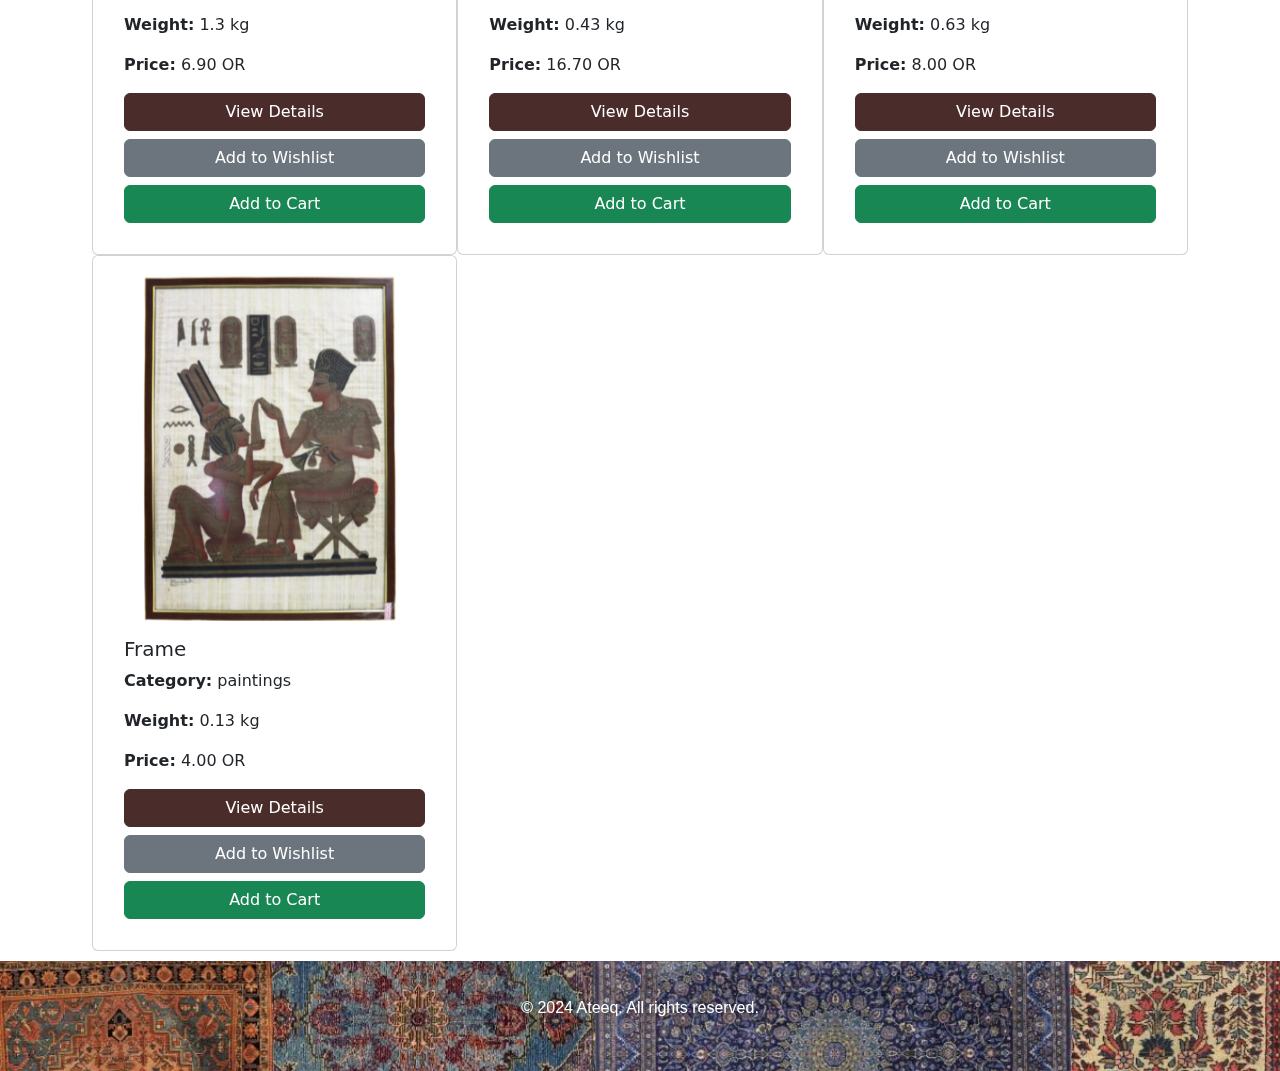
<file: shop.html>
<!DOCTYPE html>
<html lang="en">
<head>
    <meta charset="UTF-8">
    <meta name="viewport" content="width=device-width, initial-scale=1.0">
    <title>Shop</title>
    <!-- Link to external CSS files -->
    <link rel="stylesheet" href="theme.css">
    <link href="https://cdn.jsdelivr.net/npm/bootstrap@5.3.0/dist/css/bootstrap.min.css" rel="stylesheet">
    <style>
        /* Custom styles for buttons */
        .btn-primary {
            background-color: #4a2c2a !important;
            border-color: #4a2c2a !important;
        }
        .btn-primary:hover {
            background-color: #3e251f !important;
            border-color: #3e251f !important;
        }
        
        /* Custom card image styling */
        .card-img-top {
            width: 100%;             
            height: 350px;           
            object-fit: cover;        
        }
        
        /* Custom table layout for displaying products */
        .d-table {
            display: table;
            width: 100%;
            table-layout: fixed;
            background-color: rgba(255, 255, 255, 0.3); 
            border-radius: 10px;
            padding: 10px;
        }
        .d-table-row {
            display: table-row;
        }
        .d-table-row > .card {
            display: table-cell;
            vertical-align: top;
            padding: 15px;
        }
    </style>
</head>
<body>
     <!-- header -->
    <header>
        <div class="header-container">
            <img src="Picture1.png" alt="Ateeq Logo" class="logo">
            <h1>Shop</h1>
            <nav>
                <ul>
                    <li><a href="index.html">Home</a></li>
                    <li><a href="shop.html">Shop</a></li>
                    <li><a href="community.html">Community</a></li>
                    <li><a href="contact(Questionnaire).html">Contact Us</a></li>
                    <li><a href="myaccount(calculation).html">My Account</a></li>
                    <li><a href="aboutUs.html">About Us</a></li>
                    <li><a href="fungame.html">Fun Game</a></li>
                </ul>
            </nav>
        </div>
    </header>

    <main class="container mt-4">
        <!-- search bar  -->
        <div class="search-section mb-4">
            <div class="input-group">
                <input type="text" id="searchInput" class="form-control" placeholder="Search for products..." aria-label="Search for products">
                <button class="btn btn-primary" onclick="applyFilters()">Search</button>
            </div>
        </div>

        <!-- filter section  -->
        <div class="filter-section mb-4">
            <form class="row g-3" id="filterForm">
                <div class="col-md-4">
                    <label for="categoryFilter" class="form-label">Category</label>
                    <select id="categoryFilter" class="form-select">
                        <option value="all">All</option>
                        <option value="furniture">Furniture</option>
                        <option value="devices">Devices</option>
                        <option value="paintings">Paintings</option>
                    </select>
                </div>
                <div class="col-md-4">
                    <label for="priceFilter" class="form-label">Price</label>
                    <select id="priceFilter" class="form-select">
                        <option value="all">All</option>
                        <option value="low-high">Low to High</option>
                        <option value="high-low">High to Low</option>
                    </select>
                </div>
                <div class="col-md-4">
                    <label for="weightFilter" class="form-label">Weight</label>
                    <select id="weightFilter" class="form-select">
                        <option value="all">All</option>
                        <option value="low-high">Low to High</option>
                        <option value="high-low">High to Low</option>
                    </select>
                </div>                
                <div class="col-12">
                    <button type="button" class="btn btn-primary w-100" onclick="applyFilters()">Apply Filters</button>
                </div>
            </form>
        </div>

        <!-- dynamic container for displaying product cards -->
        <div id="cardContainer" class="d-table">
            <!-- dynamic rows and cards -->
        </div>
    </main>

    <footer>
        <!-- footer section -->
        <p>&copy; 2024 Ateeq. All rights reserved.</p>
    </footer>

    <script>
        // product class to define product properties
        class Product {
            constructor(image, name, category, price, weight) {
                this.image = image;
                this.name = name;
                this.category = category;
                this.price = price;
                this.weight = weight;
            }
        }

        // add products in a arry
        const products = [
            new Product('p1.jpg', 'Terracotta Plate', 'furniture', 590.75, 1.2),
            new Product('p2.jpg', 'Art Déco Radio', 'devices', 250.0, 0.92),
            new Product('P3.png', 'Vintage Old Stone', 'furniture', 1966.46, 2.00),
            new Product('p4.png', 'Old Arabic Teapot', 'furniture', 6.9, 1.30),
            new Product('P5.png', 'Compass and Clock', 'devices', 16.7, 0.43),
            new Product('P6.png', 'Gulab Sprinkle', 'paintings', 8.0, 0.63),
            new Product('P7.png', 'Frame', 'paintings', 4.0, 0.13)
        ];

        // displayProducts function to display products based on filter
        function displayProducts(filteredProducts) {
            const container = document.getElementById('cardContainer');
            container.innerHTML = ''; // clear existing content

            let tableRow = document.createElement('div');
            tableRow.classList.add('d-table-row');

            // loop through filtered products to create product cards
            filteredProducts.forEach((product, index) => {
                const card = document.createElement('div');
                card.classList.add('card', 'col-md-4', 'mb-4', 'h-100');

                // populate the card with product details and properties and the bottens
                card.innerHTML = `
                    <img src="${product.image}" class="card-img-top" alt="${product.name}">
                    <div class="card-body">
                        <h5 class="card-title">${product.name}</h5>
                        <p class="card-text"><strong>Category:</strong> ${product.category}</p>
                        <p class="card-text"><strong>Weight:</strong> ${product.weight} kg</p>
                        <p class="card-text"><strong>Price:</strong> ${product.price.toFixed(2)} OR</p>
                        <a href="product${index + 1}.html" class="btn btn-primary" style="display: grid;">View Details</a>
                        <a href="#" class="btn btn-secondary mt-2" style="display: grid;" onclick="addToWishlist('${product.name}', '${product.image}')">Add to Wishlist</a>
                        <a href="#" class="btn btn-success mt-2" style="display: grid;" onclick="addToCart('${product.name}', '${product.image}', ${product.price})">Add to Cart</a>
                    </div>
                `;

                tableRow.appendChild(card);

                // add a new row after every 3 products
                if ((filteredProducts.indexOf(product) + 1) % 3 === 0) {
                    container.appendChild(tableRow);
                    tableRow = document.createElement('div');
                    tableRow.classList.add('d-table-row');
                }
            });

            // append any remaining cards if they are less than 3
            if (tableRow.children.length > 0) {
                container.appendChild(tableRow);
            }
        }

        // applyFilters function to apply filters based on user input
        function applyFilters() {
            // get the filter criteria from the form
            const searchInput = document.getElementById('searchInput').value.toLowerCase();
            const categoryFilter = document.getElementById('categoryFilter').value;
            const priceFilter = document.getElementById('priceFilter').value;
            const weightFilter = document.getElementById('weightFilter').value;
            
            // start with all products
            let filteredProducts = [...products];

            // filter by search input 
            if (searchInput) {
                filteredProducts = filteredProducts.filter(product =>
                    product.name.toLowerCase().includes(searchInput)
                );
            }

            // filter by category
            if (categoryFilter !== 'all') {
                filteredProducts = filteredProducts.filter(product => product.category === categoryFilter);
            }

            // sort by price if selected
            if (priceFilter === 'low-high') {
                filteredProducts.sort((a, b) => a.price - b.price);
            } else if (priceFilter === 'high-low') {
                filteredProducts.sort((a, b) => b.price - a.price);
            }

            // sort by weight if selected
            if (weightFilter === 'low-high') {
                filteredProducts.sort((a, b) => a.weight - b.weight);
            } else if (weightFilter === 'high-low') {
                filteredProducts.sort((a, b) => b.weight - a.weight);
            }

            // display the filtered products
            displayProducts(filteredProducts);
        }

        // addToWishlist function to add products to the wishlist
        function addToWishlist(name, image) {
            let wishlist = JSON.parse(sessionStorage.getItem("wishlist")) || [];

            // check if the product is already in the wishlist
            if (wishlist.some(item => item.name === name)) {
                alert(`${name} is already in your wishlist!`);
                return;
            }

            // add the product to the wishlist
            wishlist.push({ name, image });
            sessionStorage.setItem("wishlist", JSON.stringify(wishlist));
            alert(`${name} added to your wishlist!`);
        }

        // function to add products to the cart
        function addToCart(name, image, price) {
            let cart = JSON.parse(sessionStorage.getItem("cart")) || [];

            // check if the product is already in the cart
            if (cart.some(item => item.name === name)) {
                alert(`${name} is already in your cart!`);
                return;
            }

            // add the product to the cart
            cart.push({ name, image, price });
            sessionStorage.setItem("cart", JSON.stringify(cart));
            alert(`${name} has been added to your cart!`);
        }

        // display products when the page is loaded
        document.addEventListener('DOMContentLoaded', () => {
            displayProducts(products);
        });
    </script>
</body>
</html>
</file>
<file: theme.css>
/* Base styling for the entire website */
body {
    font-family: Arial, sans-serif;
    color: #333;
    margin: 0;
    padding: 0;
    background-image: url('download.jpg');  
    background-size: cover;
    background-position: center;
    background-attachment: fixed;
}
p a {
    color: white;
}
/* Layer for adding transparency effect */
body::before {
    content: "";
    position: fixed;
    top: 0;
    left: 0;
    width: 100%;
    height: 100%;
    background-color: rgba(255, 255, 255, 0.736);  
    z-index: -1;
}

/* Header styling with logo */
header {
    background-image: url('download.jpg'); 
    background-size: cover;
    background-position: center;
    color: white;
    padding: 35px 40px;
}

.header-container {
    display: flex;
    align-items: center;
    justify-content: space-between;
    max-width: 1200px;
    margin: auto;
}

.logo {
    width: 150px; 
    height: auto;
}

header h1 {
    font-size: 1.8em;
    margin: 0;
    font-weight: bold;
    color: #fff;
    flex-grow: 1;
    text-align: center;
}

nav ul {
    list-style: none;
    padding: 0;
    margin: 0;
    display: flex;
    gap: 20px;
}

nav ul li a {
    color: white;
    text-decoration: none;
    font-weight: bold;
}

nav ul li a:hover {
    text-decoration: underline;
}

/* Footer styling */
footer {
    background-image: url('download.jpg');  
    background-size: cover;
    background-position: center;
    color: white;
    text-align: center;
    padding: 35px 40px;
    font-family: Arial, sans-serif;
}

.introduction {
    width: 100%;                     
    padding: 40px 0;                 
    background-color: #f8f3f1;       
    text-align: center;              
    margin: 0;                      
}

.introduction h2 {
    color: #4a2c2a;                 
    font-weight: bold;
    font-size: 2rem;
    margin-bottom: 20px;
}

.introduction p {
    color: #5d5d5d;                
    font-size: 1.1rem;
    line-height: 1.8;
    margin: 0 auto;                  
    max-width: 800px;              
}

.introduction .btn-primary {
    padding: 12px 24px;            
    font-size: 1.1rem;
    font-weight: bold;
    background-color: #4a2c2a;
    border-color: #4a2c2a;
    border-radius: 5px;
    margin-top: 20px;               
}

.introduction .btn-primary:hover {
    background-color: #3e251f;       
    border-color: #3e251f;
}
</file>
<file: styles.css>
/* Container styling for About Us page */
.container {
    width: 90%;
    max-width: 1200px;
    margin: auto;
    padding: 20px;
}

h2 {
    color: #8b5e34;
    font-family: 'Georgia', serif;
    text-align: center;
    margin-bottom: 20px;
}

p {
    font-family: 'Georgia', serif;
    text-align: center;
}

/* Team section styling */
.team-container {
    display: flex;
    gap: 20px;  
    justify-content: center;  
    margin-top: 20px;
}

.card {
    width: 150px;  
    background-color: #b77239ef;  
    color: white;
    border-radius: 8px;
    text-align: center;
}

.card-img-top {
    width: 100%;
    border-radius: 8px;
}

.card-title {
    font-size: 1.1em;
    font-family: 'Arial', sans-serif;
    margin: 10px 0;
}

/* Info section styling */
.container-fluid.info-container {
    width: 100%;
    background-color: #dedede;
    color: #000000;
    text-align: center;
    padding: 20px;
    border-radius: 8px;
    font-family: Arial, sans-serif;
}

.info-container p {
    margin: 0;
    line-height: 1.6;
}
</file>
